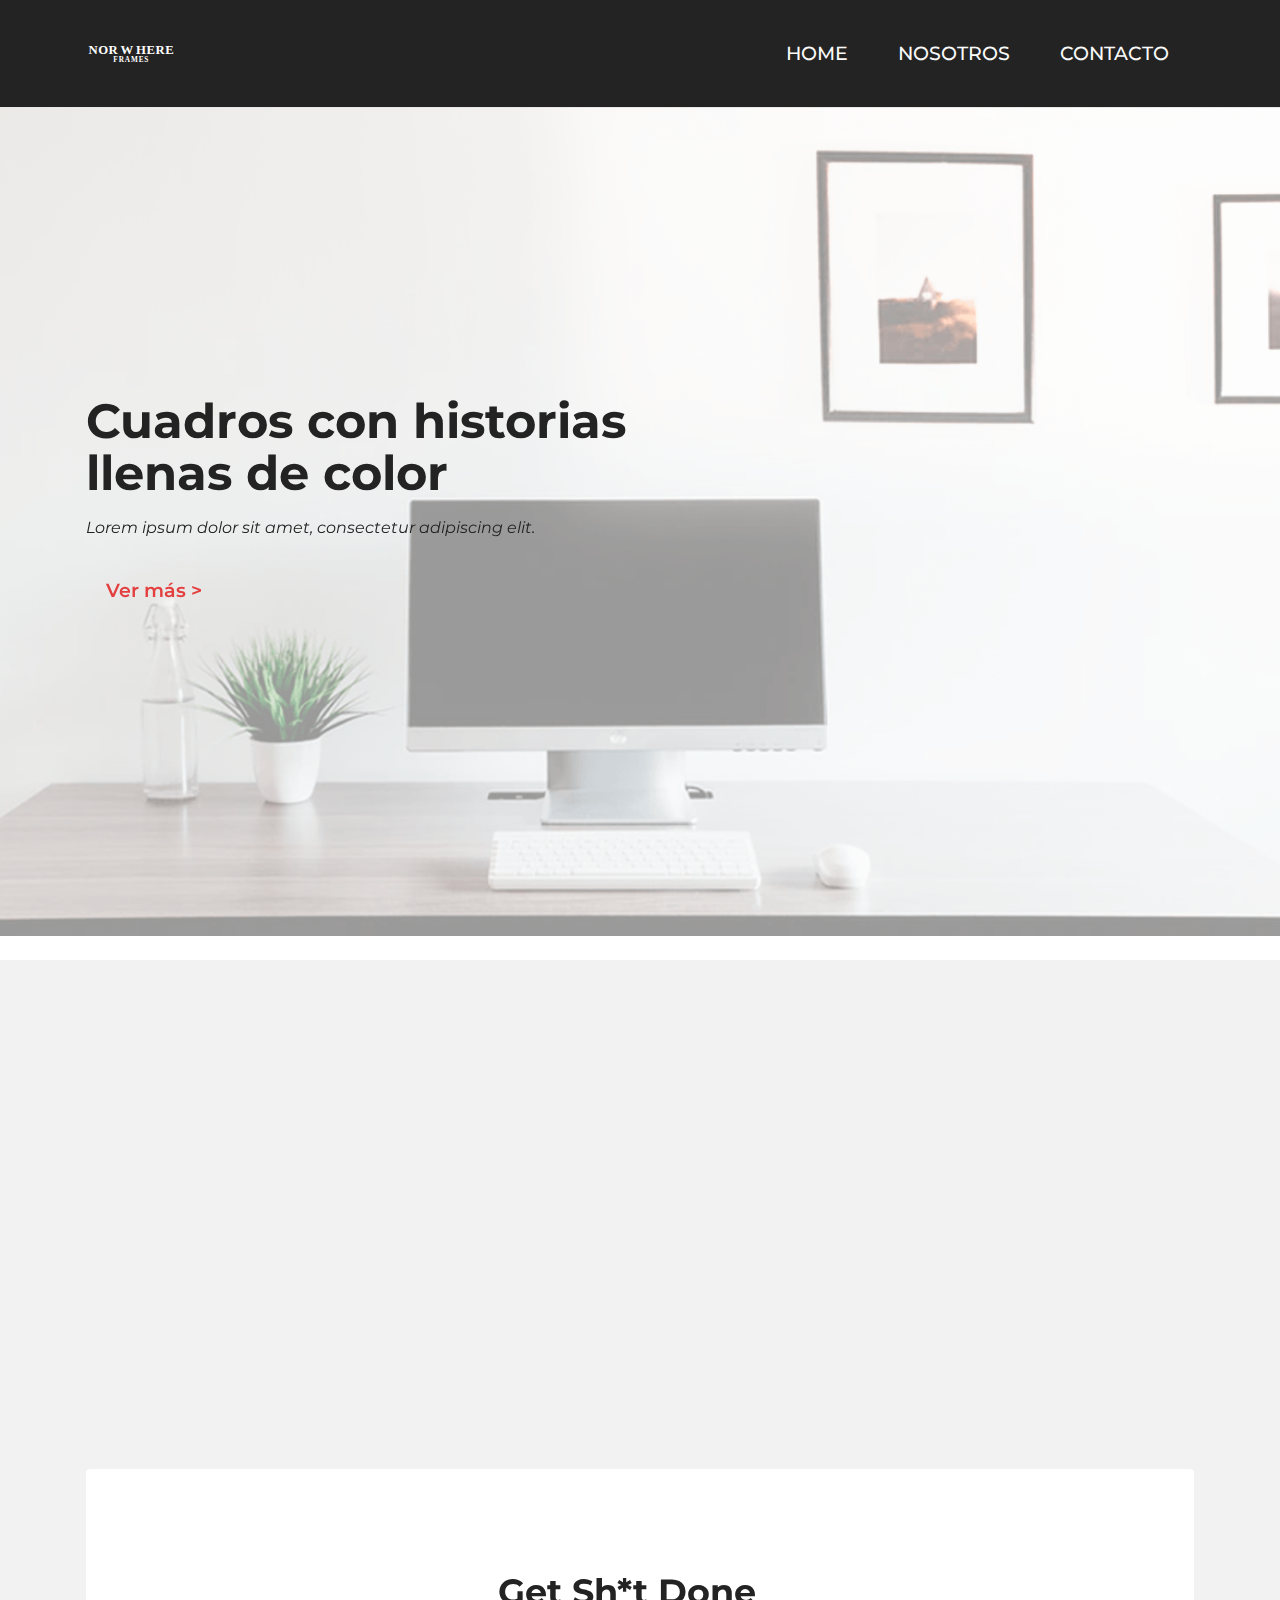
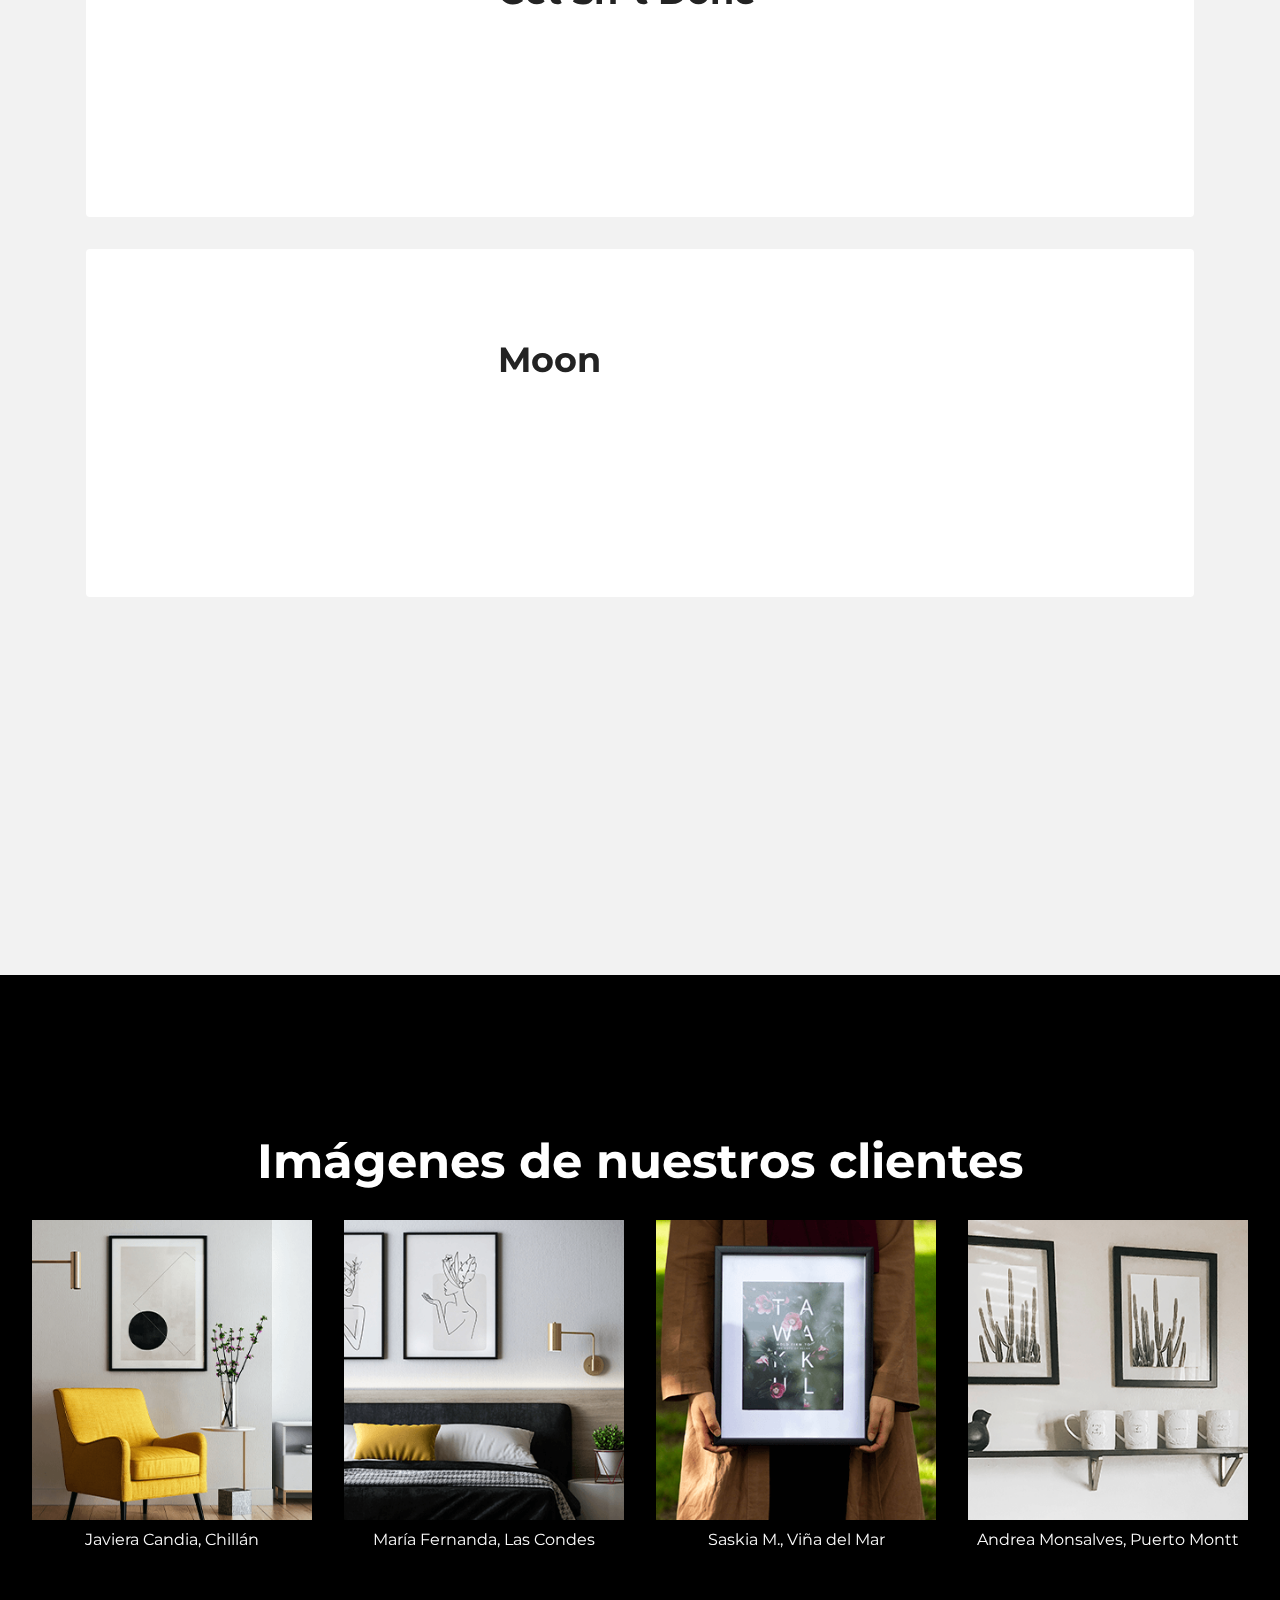
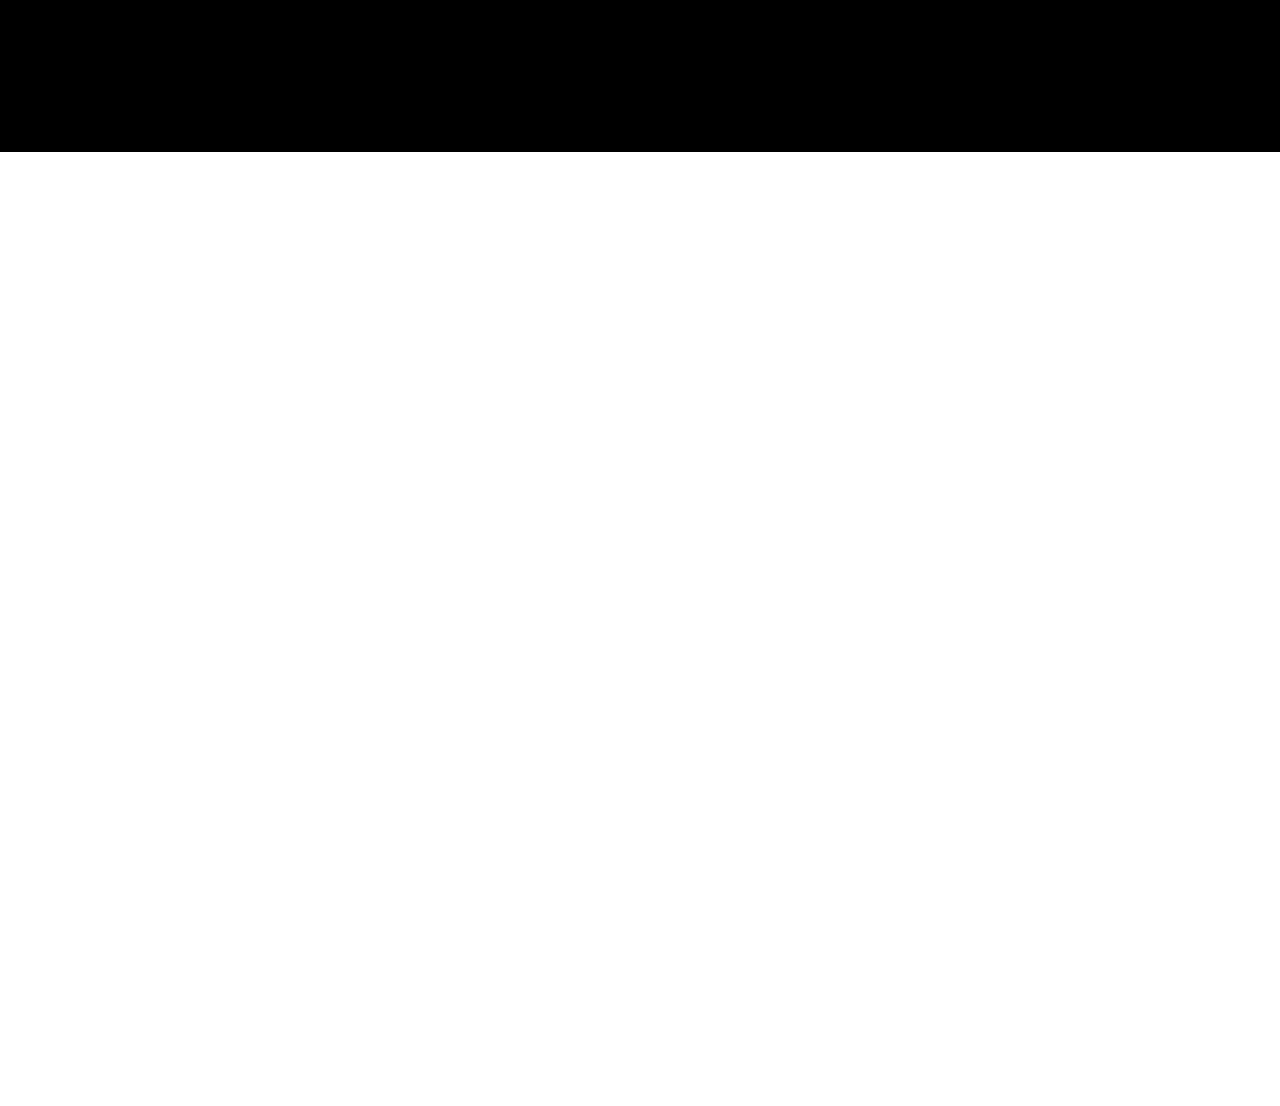
<file: Index.html>
<!DOCTYPE html>
<html lang="es-CL">

<head>
	<!-- Site made with Mobirise Website Builder v5.3.0, https://mobirise.com -->
	<meta charset="UTF-8">
	<meta http-equiv="X-UA-Compatible" content="IE=edge">
	<meta name="generator" content="Mobirise v5.3.0, mobirise.com">
	<meta name="viewport" content="width=device-width, initial-scale=1, minimum-scale=1">
	<link rel="shortcut icon" href="assets/images/norwherelogo.svg" type="image/x-icon">
	<meta name="description" content="Integer mollis dui eget tellus dapibus faucibus. Proin ante nisl, semper vel egestas non, cursus nec dui. Nullam fringilla eros ante. Mauris et orci est. ">
	<title>NORWHERE FRAMES | Inicio</title>
	<link rel="stylesheet" href="assets/web/assets/mobirise-icons2/mobirise2.css">
	<link rel="stylesheet" href="assets/tether/tether.min.css">
	<link rel="stylesheet" href="assets/bootstrap/css/bootstrap.min.css">
	<link rel="stylesheet" href="assets/bootstrap/css/bootstrap-grid.min.css">
	<link rel="stylesheet" href="assets/bootstrap/css/bootstrap-reboot.min.css">
	<link rel="stylesheet" href="assets/animatecss/animate.css">
	<link rel="stylesheet" href="assets/dropdown/css/style.css">
	<link rel="stylesheet" href="assets/socicon/css/styles.css">
	<link rel="stylesheet" href="assets/theme/css/style.css">
	<link rel="preload" as="style" href="assets/mobirise/css/mbr-additional.css">
	<link rel="stylesheet" href="assets/mobirise/css/mbr-additional.css" type="text/css">
	<!-- Facebook -->
	<title>NORWHERE FRAMES | Inicio</title>
	<meta name="description" content="Lorem ipsum dolor sit amet, consectetuer adipiscing elit. Aenean commodo ligula eget dolor. Aenean massa. Cum sociis natoque penatibus et magnis dis p.">
	<meta property="og:title" content="NORWHERE FRAMES | Inicio">
	<meta property="og:description" content="Lorem ipsum dolor sit amet, consectetuer adipiscing elit. Aenean commodo ligula eget dolor. Aenean massa. Cum sociis natoque penatibus et magnis dis p">
	<!-- ˜300 chars -->
	<meta property="og:site_name" content="NORWHERE FRAMES | Inicio">
	<meta property="og:locale" content="es_CL">
	<meta property="og:type" content="website">
	<meta property="og:url" content="http://www.norwhereframescl.com">
	<meta property="og:image" content="http://www.norwhereframescl.com/logo.png">
	<!-- Twitter -->
	<meta name="twitter:site" content="@norwhereframescl" />
	<meta name="twitter:title" content="Norwhere Frames CL" />
	<meta name="twitter:description" content="Lorem ipsum dolor sit amet, consectetuer adipiscing elit. Aenean commodo ligula eget dolor. Aenean massa. Cum sociis natoque penatibus et magnis dis p." /> </head>

<body>
	<section class="menu cid-s48OLK6784" once="menu" id="menu1-h">
		<nav class="navbar navbar-dropdown navbar-fixed-top navbar-expand-lg">
			<div class="container">
				<div class="navbar-brand"> <span class="navbar-logo">
                    <a href="Index.html">
                        <img src="assets/images/norwherelogo.svg" alt="Norwhere Frames, Logo" style="height: 5.7rem;">
                    </a>
                </span> </div>
				<button class="navbar-toggler" type="button" data-toggle="collapse" data-target="#navbarSupportedContent" aria-controls="navbarNavAltMarkup" aria-expanded="false" aria-label="Toggle navigation">
					<div class="hamburger"> <span></span> <span></span> <span></span> <span></span> </div>
				</button>
				<div class="collapse navbar-collapse" id="navbarSupportedContent">
					<ul class="navbar-nav nav-dropdown nav-right" data-app-modern-menu="true">
						<li class="nav-item"><a class="nav-link link text-white text-primary display-4" href="Index.html">HOME</a></li>
						<li class="nav-item"><a class="nav-link link text-white text-primary display-4" href="Nosotros.html">
                            NOSOTROS</a></li>
						<li class="nav-item"><a class="nav-link link text-white text-primary display-4" href="Contacto.html">
                            CONTACTO</a></li>
					</ul>
				</div>
			</div>
		</nav>
	</section>
	<section class="header1 cid-s48MCQYojq mbr-fullscreen mbr-parallax-background" id="header1-f">
		<div class="mbr-overlay" style="opacity: 0.6; background-color: rgb(255, 255, 255);"></div>
		<div class="align-center container">
			<div class="row">
				<div class="col-12 col-lg-7">
					<h1 class="mbr-section-title mbr-fonts-style mb-3 display-2"><strong>Cuadros con historias</strong><br><strong>llenas&nbsp;</strong><strong>de color</strong></h1>
					<p class="mbr-text mbr-fonts-style display-7"><em>Lorem ipsum dolor sit amet, consectetur adipiscing elit.</em></p>
					<div class="mbr-section-btn mt-3"><a class="btn btn-success-outline display-4" href="https://mobirise.com">Ver más &gt;</a></div>
				</div>
			</div>
		</div>
	</section>
	<section class="content1 cid-s48vnjULo4" id="content1-c">
		<div class="container">
			<div class="row justify-content-center">
				<div class="title col-12 col-md-9">
					<h3 class="mbr-section-title mbr-fonts-style align-center mb-4 display-2"><strong>Nuestros <em>Best Sellers</em></strong></h3>
					<h4 class="mbr-section-subtitle align-center mbr-fonts-style mb-4 display-7">Lorem ipsum dolor sit amet, consectetur adipiscing elit.<br> Aenean nec placerat dui. Integer mollis dui eget tellus dapibus faucibus. <br>Proin ante nisl, semper vel egestas non, cursus nec dui.&nbsp;</h4> </div>
			</div>
		</div>
	</section>
	<section class="features8 cid-swO98VqYN8" xmlns="http://www.w3.org/1999/html" id="features9-m">
		<div class="container">
			<div class="card">
				<div class="card-wrapper">
					<div class="row align-items-center">
						<div class="col-12 col-md-4">
							<div class="image-wrapper"> <img src="assets/images/bestseller-2.webp" alt="Cuadro con frase motivadora en inglés, marco color natural"> </div>
						</div>
						<div class="col-12 col-md">
							<div class="card-box">
								<div class="row">
									<div class="col-md">
										<h6 class="card-title mbr-fonts-style display-5">
                                        <strong>Get Sh*t Done</strong></h6>
										<p class="mbr-text mbr-fonts-style display-7">Mauris et orci est. Mauris a condimentum enim. In hac habitasse platea dictumst nam.&nbsp;Lorem ipsum dolor sit amet, consectetur adipiscing elit.&nbsp;</p>
									</div>
									<div class="col-md-auto">
										<p class="price mbr-fonts-style display-2">$18,990</p>
										<div class="mbr-section-btn"><a href="https://mobiri.se" class="btn btn-secondary-outline display-4">
                                            Comprar ahora</a></div>
									</div>
									<div></div>
								</div>
							</div>
						</div>
					</div>
				</div>
			</div>
			<div class="card">
				<div class="card-wrapper">
					<div class="row align-items-center">
						<div class="col-12 col-md-4">
							<div class="image-wrapper"> <img src="assets/images/bestseller-1.webp" alt="Cuadro minimalista de una constelación, marco blanco"> </div>
						</div>
						<div class="col-12 col-md">
							<div class="card-box">
								<div class="row">
									<div class="col-md">
										<h6 class="card-title mbr-fonts-style display-5">
                                        <strong>Moon</strong></h6>
										<p class="mbr-text mbr-fonts-style display-7">Proin ante nisl, semper vel egestas non, cursus nec dui. Nullam fringilla eros ante. Mauris et orci est. Mauris a condimentum enim. In hac habitasse platea dictumst nam. </p>
									</div>
									<div class="col-md-auto">
										<p class="price mbr-fonts-style display-2">$12,990</p>
										<div class="mbr-section-btn"><a href="https://mobiri.se" class="btn btn-secondary-outline display-4">
                                            Comprar ahora</a></div>
									</div>
									<div></div>
								</div>
							</div>
						</div>
					</div>
				</div>
			</div>
		</div>
	</section>
	<section class="header18 cid-swPxqtU38R" id="header18-12">
		<div class="align-center container">
			<div class="row justify-content-center">
				<div class="col-12 col-lg-9">
					<h1 class="mbr-section-title mbr-fonts-style mbr-white mb-3 display-2"><strong>¿Quieres ver más productos?</strong></h1>
					<div class="mbr-section-btn mt-3"><a class="btn btn-success-outline display-4" href="https://mobiri.se">Ver todos los productos &gt;</a></div>
				</div>
			</div>
		</div>
	</section>
	<section class="gallery6 mbr-gallery cid-swPg1XjK2y" id="gallery6-s">
		<div class="container-fluid">
			<div class="mbr-section-head">
				<h3 class="mbr-section-title mbr-fonts-style align-center m-0 display-2"><strong>Imágenes de nuestros clientes</strong></h3> </div>
			<div class="row mbr-gallery mt-4">
				<div class="col-12 col-md-6 col-lg-3 item gallery-image">
					<div class="item-wrapper" data-toggle="modal" data-target="#swXhTgROqm-modal"> <img class="w-100" src="assets/images/slide-1.webp" alt="Cuadro Minimalista con marco negro en una sala con un sillón amarillo" data-slide-to="0" data-target="#lb-swXhTgROqm">
						<div class="icon-wrapper"> <span class="mobi-mbri mobi-mbri-search mbr-iconfont mbr-iconfont-btn"></span> </div>
					</div>
					<h6 class="mbr-item-subtitle mbr-fonts-style align-center mb-2 mt-2 display-7">Javiera Candia, Chillán</h6> </div>
				<div class="col-12 col-md-6 col-lg-3 item gallery-image">
					<div class="item-wrapper" data-toggle="modal" data-target="#swXhTgROqm-modal"> <img class="w-100" src="assets/images/slide-2.webp" alt="Dos cuadros de siluetas femeninas one line en un dormitorio" data-slide-to="1" data-target="#lb-swXhTgROqm">
						<div class="icon-wrapper"> <span class="mobi-mbri mobi-mbri-search mbr-iconfont mbr-iconfont-btn"></span> </div>
					</div>
					<h6 class="mbr-item-subtitle mbr-fonts-style align-center mb-2 mt-2 display-7">María Fernanda, Las Condes</h6> </div>
				<div class="col-12 col-md-6 col-lg-3 item gallery-image">
					<div class="item-wrapper" data-toggle="modal" data-target="#swXhTgROqm-modal"> <img class="w-100" src="assets/images/slide-3.webp" alt="Mujer Sosteniendo un cuadro con marco negro" data-slide-to="2" data-target="#lb-swXhTgROqm">
						<div class="icon-wrapper"> <span class="mobi-mbri mobi-mbri-search mbr-iconfont mbr-iconfont-btn"></span> </div>
					</div>
					<h6 class="mbr-item-subtitle mbr-fonts-style align-center mb-2 mt-2 display-7">Saskia M., Viña del Mar</h6> </div>
				<div class="col-12 col-md-6 col-lg-3 item gallery-image">
					<div class="item-wrapper" data-toggle="modal" data-target="#swXhTgROqm-modal"> <img class="w-100" src="assets/images/slide-4.webp" alt="Dos cuadros con tematica de plantas sobre una repisa con tazas" data-slide-to="3" data-target="#lb-swXhTgROqm">
						<div class="icon-wrapper"> <span class="mobi-mbri mobi-mbri-search mbr-iconfont mbr-iconfont-btn"></span> </div>
					</div>
					<h6 class="mbr-item-subtitle mbr-fonts-style align-center mb-2 mt-2 display-7">Andrea Monsalves, Puerto Montt</h6> </div>
			</div>
			<div class="modal mbr-slider" tabindex="-1" role="dialog" aria-hidden="true" id="swXhTgROqm-modal">
				<div class="modal-dialog" role="document">
					<div class="modal-content">
						<div class="modal-body">
							<div class="carousel slide carousel-fade" id="lb-swXhTgROqm" data-ride="carousel" data-interval="5000">
								<div class="carousel-inner">
									<div class="carousel-item active"> <img class="d-block w-100" src="assets/images/slide-1.webp" alt=""> </div>
									<div class="carousel-item"> <img class="d-block w-100" src="assets/images/slide-2.webp" alt=""> </div>
									<div class="carousel-item"> <img class="d-block w-100" src="assets/images/slide-3.webp" alt=""> </div>
									<div class="carousel-item"> <img class="d-block w-100" src="assets/images/slide-4.webp" alt=""> </div>
								</div>
								<ol class="carousel-indicators">
									<li data-slide-to="0" class="active" data-target="#lb-swXhTgROqm"></li>
									<li data-slide-to="1" data-target="#lb-swXhTgROqm"></li>
									<li data-slide-to="2" data-target="#lb-swXhTgROqm"></li>
									<li data-slide-to="3" data-target="#lb-swXhTgROqm"></li>
								</ol>
								<a role="button" href="" class="close" data-dismiss="modal" aria-label="Close"> </a>
								<a class="carousel-control-prev carousel-control" role="button" data-slide="prev" href="#lb-swXhTgROqm"> <span class="mobi-mbri mobi-mbri-arrow-prev" aria-hidden="true"></span> <span class="sr-only">Previous</span> </a>
								<a class="carousel-control-next carousel-control" role="button" data-slide="next" href="#lb-swXhTgROqm"> <span class="mobi-mbri mobi-mbri-arrow-next" aria-hidden="true"></span> <span class="sr-only">Next</span> </a>
							</div>
						</div>
					</div>
				</div>
			</div>
		</div>
	</section>
	<section class="testimonials2 cid-swPfZeT6HA" id="testimonials2-r">
		<div class="container">
			<h3 class="mbr-section-title mbr-fonts-style align-center mb-4 display-2">
            <strong>Nuestros Clientes</strong></h3>
			<div class="row justify-content-center">
				<div class="card col-12 col-md-6">
					<p class="mbr-text mbr-fonts-style mb-4 display-7">
						<br>
						<br>Proin ante nisl, semper vel egestas non,&nbsp; Integer mollis dui eget tellus dapibus faucibus. Proin ante nisl, semper vel egestas non,
						<br>cursus nec dui. Nullam fringilla eros ante.&nbsp;
						<br>
					</p>
					<div class="d-flex mb-md-0 mb-4">
						<div class="image-wrapper"> <img src="assets/images/cliente-1.webp" alt="Martín Montesinos | Cliente"> </div>
						<div class="text-wrapper">
							<p class="name mbr-fonts-style mb-1 display-4"> <strong>Martín Montesinos</strong></p>
							<p class="position mbr-fonts-style display-7"><em>Maipú, Santiago</em></p>
						</div>
					</div>
				</div>
				<div class="card col-12 col-md-6">
					<p class="mbr-text mbr-fonts-style mb-4 display-7">
						<br>
						<br>Integer mollis dui eget tellus dapibus faucibus. Proin ante nisl, semper vel egestas non,
						<br>cursus nec dui. Nullam fringilla eros ante. Mauris et orci est.&nbsp;
						<br>
					</p>
					<div class="d-flex mb-md-0 mb-4">
						<div class="image-wrapper"> <img src="assets/images/cliente-2.webp" alt="Andrea Pizarro | Cliente"> </div>
						<div class="text-wrapper">
							<p class="name mbr-fonts-style mb-1 display-4"> <strong>Andrea Pizarro</strong></p>
							<p class="position mbr-fonts-style display-7"> <em>Concepción, Bío-Bío</em></p>
						</div>
					</div>
				</div>
			</div>
		</div>
	</section>
	<section class="footer3 cid-s48P1Icc8J mbr-reveal" once="footers" id="footer3-i">
		<div class="container">
			<div class="media-container-row align-center mbr-white">
				<div class="row row-links">
					<ul class="foot-menu">
						<li class="foot-menu-item mbr-fonts-style display-7">Terminos y condiciones
							<a href="https://mobirise.com/help/" class="text-success">
								<br>
							</a>
						</li>
						<li class="foot-menu-item mbr-fonts-style display-7">Compromiso de sostenibilidad</li>
						<li class="foot-menu-item mbr-fonts-style display-7">Trabaja con nosotros</li>
					</ul>
				</div>
				<div class="row social-row">
					<div class="social-list align-right pb-2">
						<div class="soc-item">
							<a href="https://twitter.com/NorwhereFramesCL" target="_blank"> <span class="mbr-iconfont mbr-iconfont-social socicon-twitter socicon"></span> </a>
						</div>
						<div class="soc-item">
							<a href="https://www.facebook.com/NorwhereFramesCL" target="_blank"> <span class="mbr-iconfont mbr-iconfont-social socicon-facebook socicon"></span> </a>
						</div>
					</div>
				</div>
				<div class="row row-copirayt">
					<p class="mbr-text mb-0 mbr-fonts-style mbr-white align-center display-7"> © Copyright 2021 Norwhere Frames. Todos los derechos reservados. </p>
				</div>
			</div>
		</div>
	</section>
	<section style="background-color: #fff; font-family: -apple-system, BlinkMacSystemFont, 'Segoe UI', 'Roboto', 'Helvetica Neue', Arial, sans-serif; color:#aaa; font-size:12px; padding: 0; align-items: center; display: flex;">
		<a href="https://mobirise.site/g" style="flex: 1 1; height: 3rem; padding-left: 1rem;"></a>
		<p style="flex: 0 0 auto; margin:0; padding-right:1rem;">The <a href="https://mobirise.site/e" style="color:#aaa;">web page</a> was designed with Mobirise</p>
	</section>
	<script src="assets/web/assets/jquery/jquery.min.js"></script>
	<script src="assets/popper/popper.min.js"></script>
	<script src="assets/tether/tether.min.js"></script>
	<script src="assets/bootstrap/js/bootstrap.min.js"></script>
	<script src="assets/smoothscroll/smooth-scroll.js"></script>
	<script src="assets/viewportchecker/jquery.viewportchecker.js"></script>
	<script src="assets/parallax/jarallax.min.js"></script>
	<script src="assets/dropdown/js/nav-dropdown.js"></script>
	<script src="assets/dropdown/js/navbar-dropdown.js"></script>
	<script src="assets/touchswipe/jquery.touch-swipe.min.js"></script>
	<script src="assets/theme/js/script.js"></script>
	<div id="scrollToTop" class="scrollToTop mbr-arrow-up"><a style="text-align: center;"><i class="mbr-arrow-up-icon mbr-arrow-up-icon-cm cm-icon cm-icon-smallarrow-up"></i></a></div>
	<input name="animation" type="hidden"> </body>
	
</html>
</file>
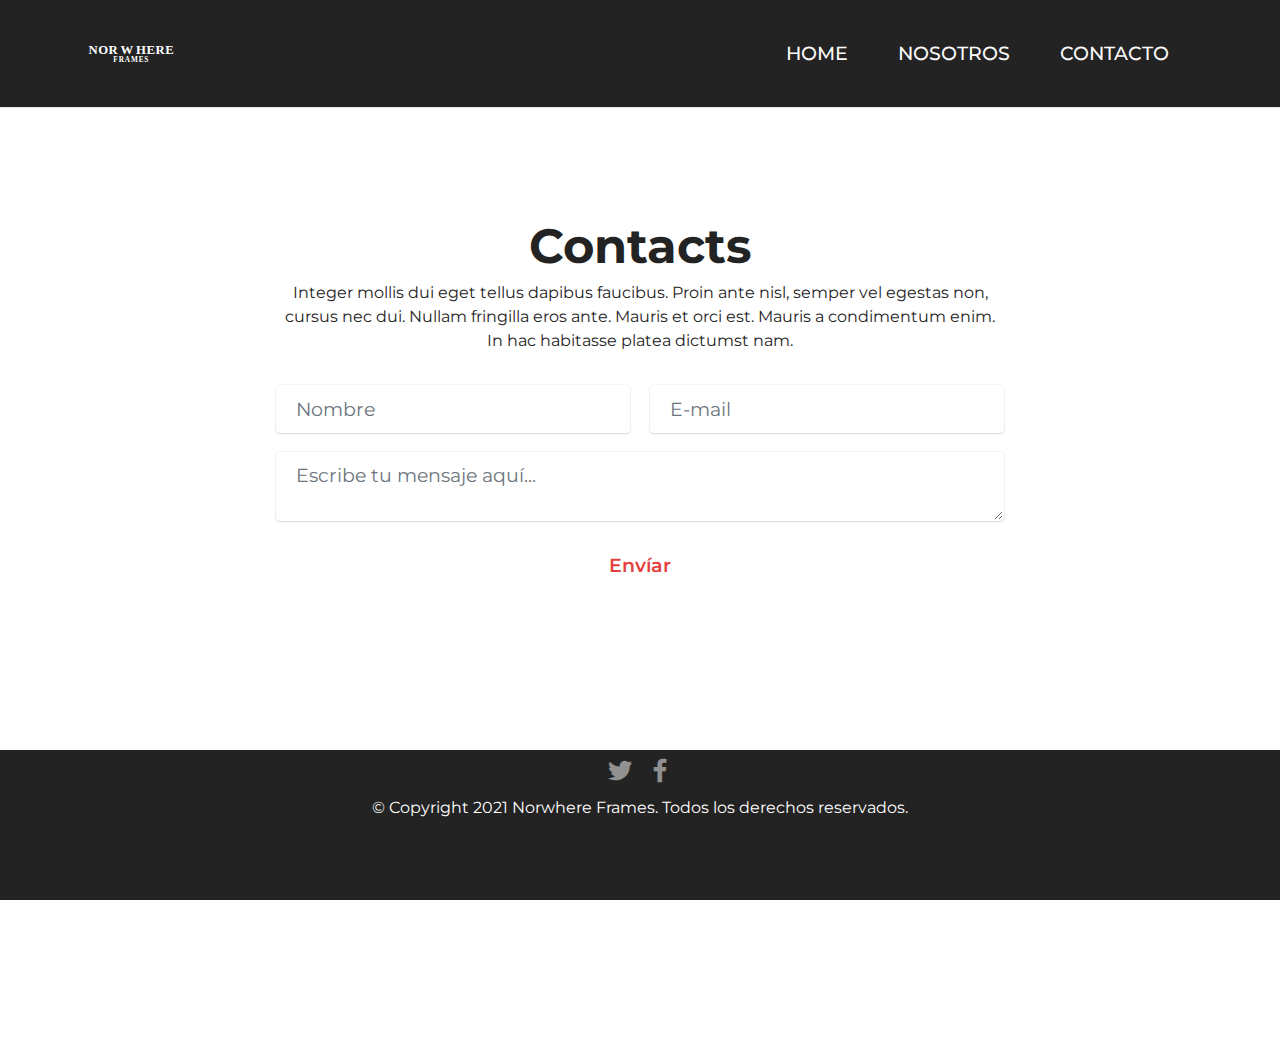
<file: Contacto.html>
<!DOCTYPE html>
<html lang="es-CL">

<head>
	<!-- Site made with Mobirise Website Builder v5.3.0, https://mobirise.com -->
	<meta charset="UTF-8">
	<meta http-equiv="X-UA-Compatible" content="IE=edge">
	<meta name="generator" content="Mobirise v5.3.0, mobirise.com">
	<meta name="viewport" content="width=device-width, initial-scale=1, minimum-scale=1">
	<link rel="shortcut icon" href="assets/images/norwherelogo.svg" type="image/x-icon">
	<meta name="description" content="Integer mollis dui eget tellus dapibus faucibus. Proin ante nisl, semper vel egestas non, 
cursus nec dui. Nullam fringilla eros ante. Mauris et orci est. ">
	<title>NORWHERE FRAMES | Contacto</title>
	<link rel="stylesheet" href="assets/tether/tether.min.css">
	<link rel="stylesheet" href="assets/bootstrap/css/bootstrap.min.css">
	<link rel="stylesheet" href="assets/bootstrap/css/bootstrap-grid.min.css">
	<link rel="stylesheet" href="assets/bootstrap/css/bootstrap-reboot.min.css">
	<link rel="stylesheet" href="assets/animatecss/animate.css">
	<link rel="stylesheet" href="assets/dropdown/css/style.css">
	<link rel="stylesheet" href="assets/formstyler/jquery.formstyler.css">
	<link rel="stylesheet" href="assets/formstyler/jquery.formstyler.theme.css">
	<link rel="stylesheet" href="assets/datepicker/jquery.datetimepicker.min.css">
	<link rel="stylesheet" href="assets/socicon/css/styles.css">
	<link rel="stylesheet" href="assets/theme/css/style.css">
	<link rel="preload" as="style" href="assets/mobirise/css/mbr-additional.css">
	<link rel="stylesheet" href="assets/mobirise/css/mbr-additional.css" type="text/css">
	<!-- Facebook -->
	<title>NORWHERE FRAMES | Contacto</title>
	<meta name="description" content="Lorem ipsum dolor sit amet, consectetuer adipiscing elit. Aenean commodo ligula eget dolor. Aenean massa. Cum sociis natoque penatibus et magnis dis p.">
	<meta property="og:title" content="NORWHERE FRAMES | Contacto">
	<meta property="og:description" content="Lorem ipsum dolor sit amet, consectetuer adipiscing elit. Aenean commodo ligula eget dolor. Aenean massa. Cum sociis natoque penatibus et magnis dis p">
	<!-- ˜300 chars -->
	<meta property="og:site_name" content="NORWHERE FRAMES | Contacto">
	<meta property="og:locale" content="es_CL">
	<meta property="og:type" content="website">
	<meta property="og:url" content="http://www.norwhereframescl.com">
	<meta property="og:image" content="assets/images/norwherelogo.svg">
	<!-- Twitter -->
	<meta name="twitter:site" content="@norwhereframescl" />
	<meta name="twitter:title" content="Contacto de NorwhereFramesCL" />
	<meta name="twitter:description" content="Lorem ipsum dolor sit amet, consectetuer adipiscing elit. Aenean commodo ligula eget dolor. Aenean massa. Cum sociis natoque penatibus et magnis dis p." /> </head>

<body>
	<section class="menu cid-s48OLK6784" once="menu" id="menu1-p">
		<nav class="navbar navbar-dropdown navbar-fixed-top navbar-expand-lg">
			<div class="container">
				<div class="navbar-brand"> <span class="navbar-logo">
                    <a href="Index.html">
                        <img src="assets/images/norwherelogo.svg" alt="Norwhere Frames, Logo" style="height: 5.7rem;">
                    </a>
                </span> </div>
				<button class="navbar-toggler" type="button" data-toggle="collapse" data-target="#navbarSupportedContent" aria-controls="navbarNavAltMarkup" aria-expanded="false" aria-label="Toggle navigation">
					<div class="hamburger"> <span></span> <span></span> <span></span> <span></span> </div>
				</button>
				<div class="collapse navbar-collapse" id="navbarSupportedContent">
					<ul class="navbar-nav nav-dropdown nav-right" data-app-modern-menu="true">
						<li class="nav-item"><a class="nav-link link text-white text-primary display-4" href="Index.html">HOME</a></li>
						<li class="nav-item"><a class="nav-link link text-white text-primary display-4" href="Nosotros.html">
                            NOSOTROS</a></li>
						<li class="nav-item"><a class="nav-link link text-white text-primary display-4" href="Contacto.html">
                            CONTACTO</a></li>
					</ul>
				</div>
			</div>
		</nav>
	</section>
	<section class="form5 cid-swPljULy39" id="form5-z">
		<div class="container">
			<div class="mbr-section-head">
				<h3 class="mbr-section-title mbr-fonts-style align-center mb-0 display-2">
                <strong>Contacts</strong>
            </h3>
				<h4 class="mbr-section-subtitle mbr-fonts-style align-center mb-0 mt-2 display-7">Integer mollis dui eget tellus dapibus faucibus. Proin ante nisl, semper vel egestas non, <br>cursus nec dui. Nullam fringilla eros ante. Mauris et orci est. Mauris a condimentum enim. <br>In hac habitasse platea dictumst nam.</h4> </div>
			<div class="row justify-content-center mt-4">
				<div class="col-lg-8 mx-auto mbr-form" data-form-type="formoid">
					<form action="https://mobirise.eu/" method="POST" class="mbr-form form-with-styler" data-form-title="Form Name">
						<input type="hidden" name="email" data-form-email="true" value="I83JVk/vSuot2tbcBk5cUfwAW1KQu48AniQ/hNWMDn8JYW/TQdx94nyQ0T/CqCNCrz6TnYNxpZIIQr68uvBiBRKd2GTOxSCwbWkuxYBUH6rPwTPLH64ROVYj6w8ZzfDE">
						<div class="row">
							<div hidden="hidden" data-form-alert="" class="alert alert-success col-12">¡Gracias por ponerte en contacto con nosotros!</div>
							<div hidden="hidden" data-form-alert-danger="" class="alert alert-danger col-12">Oops...! some problem!</div>
						</div>
						<div class="dragArea row">
							<div class="col-md col-sm-12 form-group" data-for="name">
								<input type="text" name="name" placeholder="Nombre" data-form-field="name" class="form-control" value="" id="name-form5-z"> </div>
							<div class="col-md col-sm-12 form-group" data-for="email">
								<input type="email" name="email" placeholder="E-mail" data-form-field="email" class="form-control" value="" id="email-form5-z"> </div>
							<div class="col-12 form-group" data-for="textarea">
								<textarea name="textarea" placeholder="Escribe tu mensaje aquí..." data-form-field="textarea" class="form-control" id="textarea-form5-z"></textarea>
							</div>
							<div class="col-lg-12 col-md-12 col-sm-12 align-center mbr-section-btn">
								<button type="submit" class="btn btn-success-outline display-4">Envíar</button>
							</div>
						</div>
					</form>
				</div>
			</div>
		</div>
	</section>
	<section class="footer3 cid-s48P1Icc8J mbr-reveal" once="footers" id="footer3-q">
		<div class="container">
			<div class="media-container-row align-center mbr-white">
				<div class="row row-links">
					<ul class="foot-menu">
						<li class="foot-menu-item mbr-fonts-style display-7">Terminos y condiciones
							<a href="https://mobirise.com/help/" class="text-success">
								<br>
							</a>
						</li>
						<li class="foot-menu-item mbr-fonts-style display-7">Compromiso de sostenibilidad</li>
						<li class="foot-menu-item mbr-fonts-style display-7">Trabaja con nosotros</li>
					</ul>
				</div>
				<div class="row social-row">
					<div class="social-list align-right pb-2">
						<div class="soc-item">
							<a href="https://twitter.com/NorwhereFramesCL" target="_blank"> <span class="mbr-iconfont mbr-iconfont-social socicon-twitter socicon"></span> </a>
						</div>
						<div class="soc-item">
							<a href="https://www.facebook.com/NorwhereFramesCL" target="_blank"> <span class="mbr-iconfont mbr-iconfont-social socicon-facebook socicon"></span> </a>
						</div>
					</div>
				</div>
				<div class="row row-copirayt">
					<p class="mbr-text mb-0 mbr-fonts-style mbr-white align-center display-7"> © Copyright 2021 Norwhere Frames. Todos los derechos reservados. </p>
				</div>
			</div>
		</div>
	</section>
	<section style="background-color: #fff; font-family: -apple-system, BlinkMacSystemFont, 'Segoe UI', 'Roboto', 'Helvetica Neue', Arial, sans-serif; color:#aaa; font-size:12px; padding: 0; align-items: center; display: flex;">
		<a href="https://mobirise.site/e" style="flex: 1 1; height: 3rem; padding-left: 1rem;"></a>
		<p style="flex: 0 0 auto; margin:0; padding-right:1rem;">Made with Mobirise - <a href="https://mobirise.site/k" style="color:#aaa;">Click now</a></p>
	</section>
	<script src="assets/web/assets/jquery/jquery.min.js"></script>
	<script src="assets/popper/popper.min.js"></script>
	<script src="assets/tether/tether.min.js"></script>
	<script src="assets/bootstrap/js/bootstrap.min.js"></script>
	<script src="assets/smoothscroll/smooth-scroll.js"></script>
	<script src="assets/viewportchecker/jquery.viewportchecker.js"></script>
	<script src="assets/dropdown/js/nav-dropdown.js"></script>
	<script src="assets/dropdown/js/navbar-dropdown.js"></script>
	<script src="assets/touchswipe/jquery.touch-swipe.min.js"></script>
	<script src="assets/formstyler/jquery.formstyler.js"></script>
	<script src="assets/formstyler/jquery.formstyler.min.js"></script>
	<script src="assets/datepicker/jquery.datetimepicker.full.js"></script>
	<script src="assets/theme/js/script.js"></script>
	<script src="assets/formoid/formoid.min.js"></script>
	<div id="scrollToTop" class="scrollToTop mbr-arrow-up"><a style="text-align: center;"><i class="mbr-arrow-up-icon mbr-arrow-up-icon-cm cm-icon cm-icon-smallarrow-up"></i></a></div>
	<input name="animation" type="hidden"> </body>

</html>
</file>
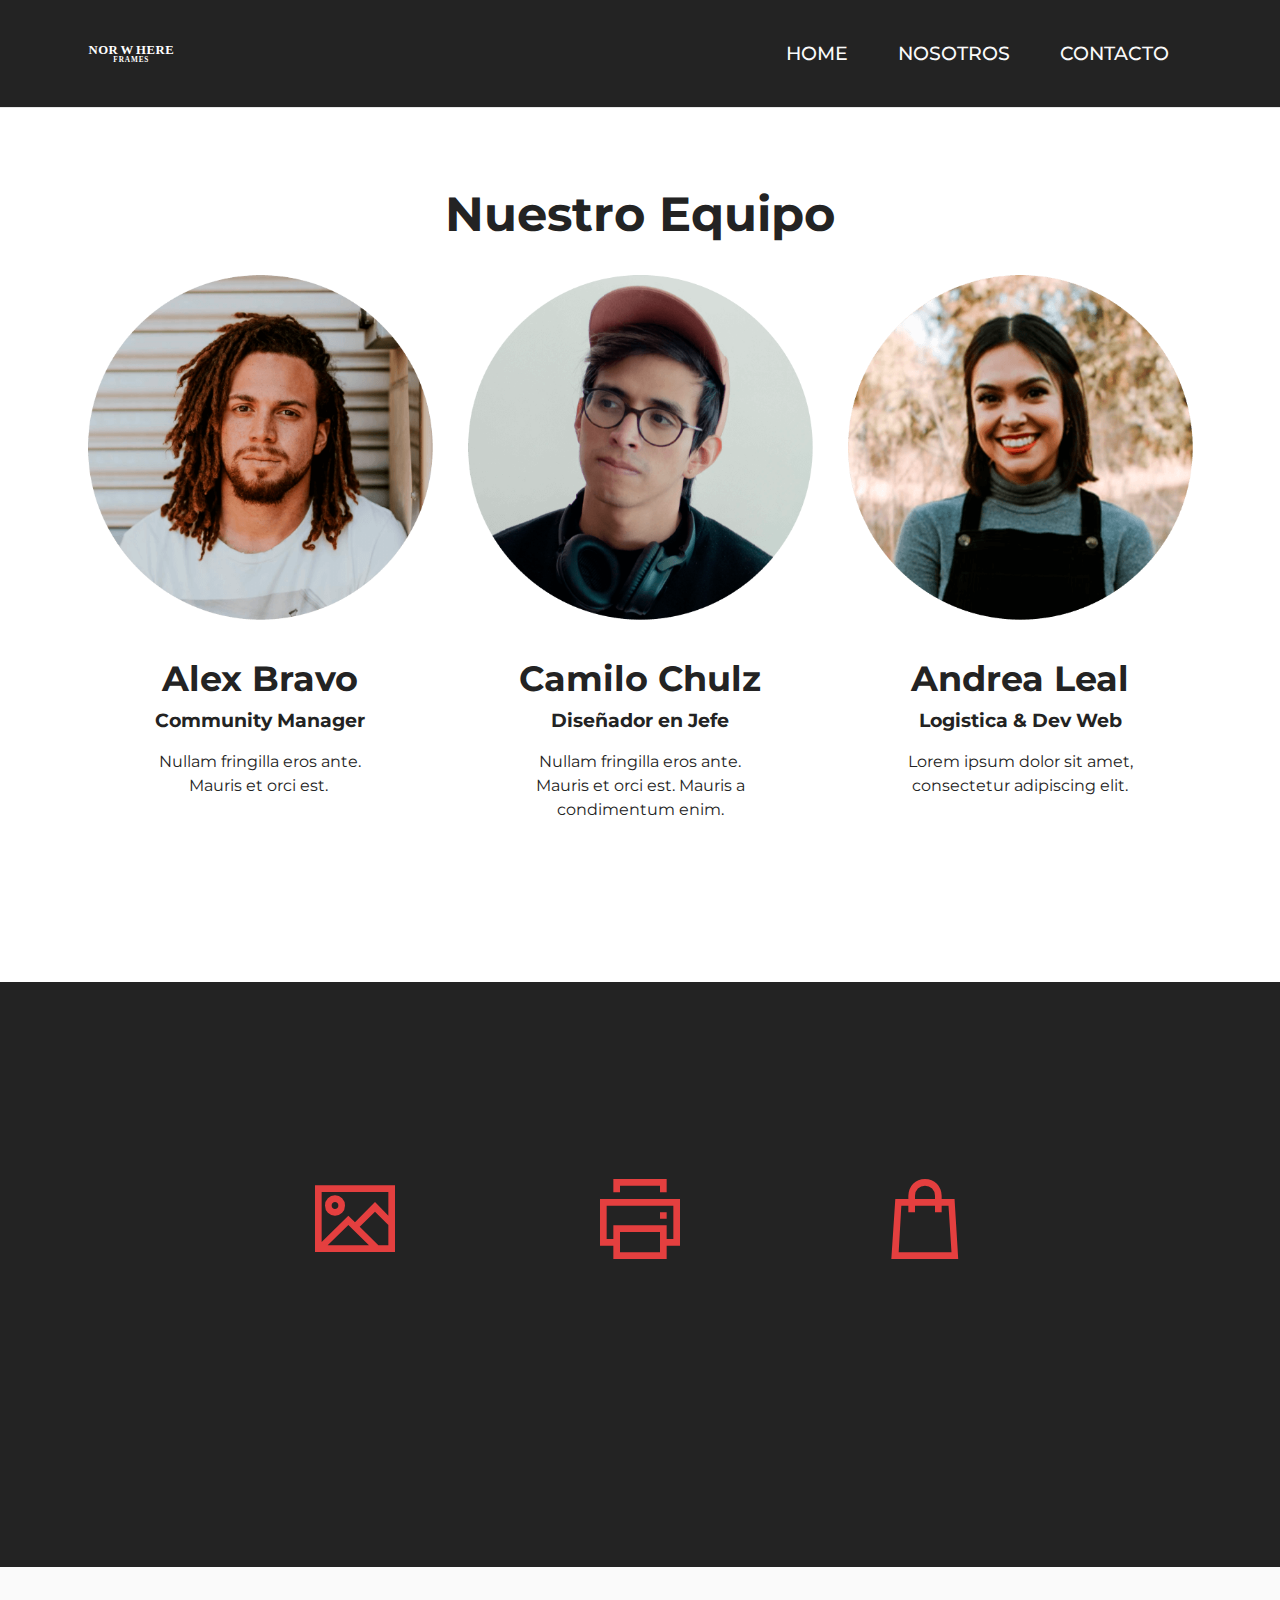
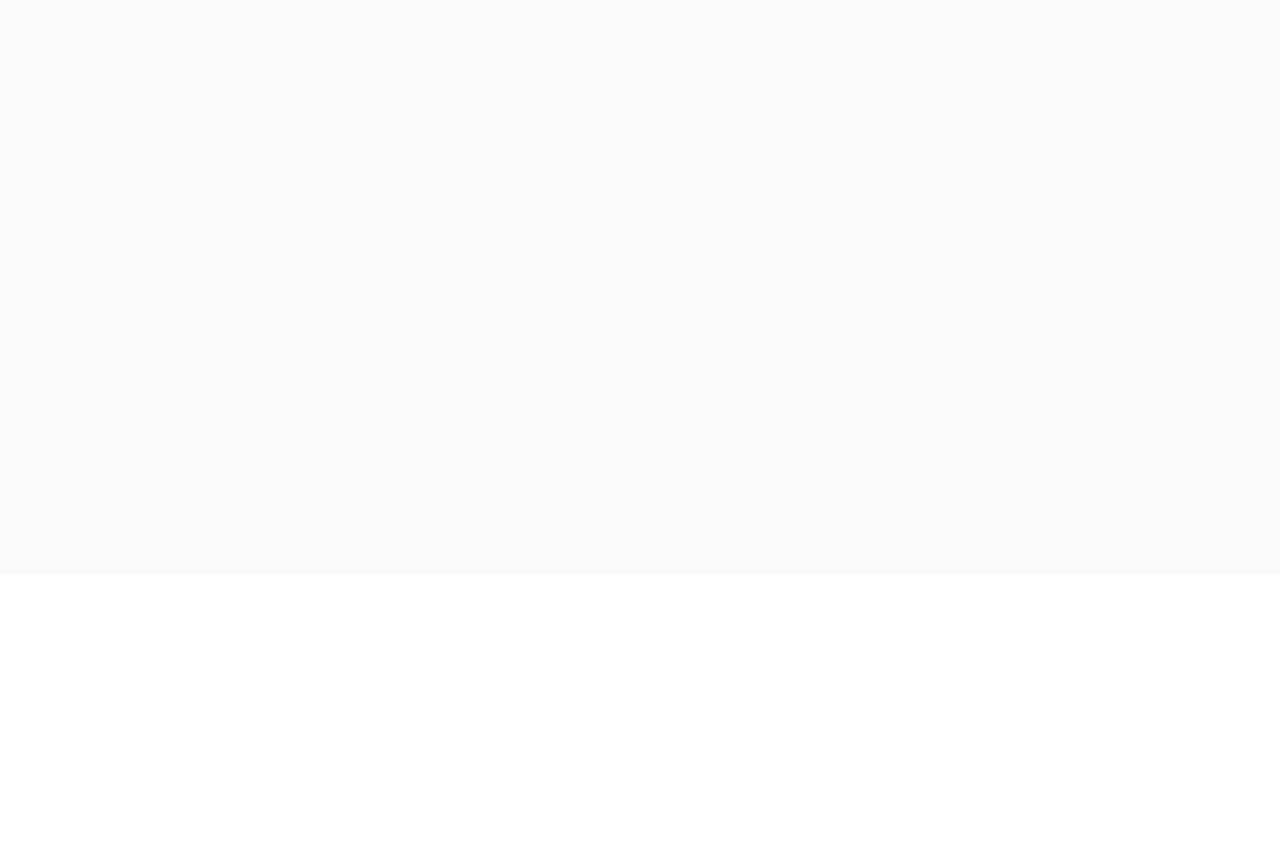
<file: Nosotros.html>
<!DOCTYPE html>
<html lang="es-CL">

<head>
	<!-- Site made with Mobirise Website Builder v5.3.0, https://mobirise.com -->
	<meta charset="UTF-8">
	<meta http-equiv="X-UA-Compatible" content="IE=edge">
	<meta name="generator" content="Mobirise v5.3.0, mobirise.com">
	<meta name="viewport" content="width=device-width, initial-scale=1, minimum-scale=1">
	<link rel="shortcut icon" href="assets/images/norwherelogo.svg" type="image/x-icon">
	<meta name="description" content="Integer mollis dui eget tellus dapibus faucibus. Proin ante nisl, semper vel egestas non, 
cursus nec dui. Nullam fringilla eros ante. Mauris et orci est. ">
	<title>NORWHERE FRAMES | Nosotros</title>
	<link rel="stylesheet" href="assets/web/assets/mobirise-icons2/mobirise2.css">
	<link rel="stylesheet" href="assets/tether/tether.min.css">
	<link rel="stylesheet" href="assets/bootstrap/css/bootstrap.min.css">
	<link rel="stylesheet" href="assets/bootstrap/css/bootstrap-grid.min.css">
	<link rel="stylesheet" href="assets/bootstrap/css/bootstrap-reboot.min.css">
	<link rel="stylesheet" href="assets/animatecss/animate.css">
	<link rel="stylesheet" href="assets/dropdown/css/style.css">
	<link rel="stylesheet" href="assets/socicon/css/styles.css">
	<link rel="stylesheet" href="assets/theme/css/style.css">
	<link rel="preload" as="style" href="assets/mobirise/css/mbr-additional.css">
	<link rel="stylesheet" href="assets/mobirise/css/mbr-additional.css" type="text/css">
	<!-- Facebook -->
	<title>NORWHERE FRAMES | Nosotros</title>
	<meta name="description" content="Lorem ipsum dolor sit amet, consectetuer adipiscing elit. Aenean commodo ligula eget dolor. Aenean massa. Cum sociis natoque penatibus et magnis dis p.">
	<meta property="og:title" content="NORWHERE FRAMES | Nosotros">
	<meta property="og:description" content="Lorem ipsum dolor sit amet, consectetuer adipiscing elit. Aenean commodo ligula eget dolor. Aenean massa. Cum sociis natoque penatibus et magnis dis p">
	<!-- ˜300 chars -->
	<meta property="og:site_name" content="NORWHERE FRAMES | Nosotros">
	<meta property="og:locale" content="es_CL">
	<meta property="og:type" content="website">
	<meta property="og:url" content="http://www.norwhereframescl.com">
	<meta property="og:image" content="assets/images/norwherelogo.svg">
	<!-- Twitter -->
	<meta name="twitter:site" content="@norwhereframescl" />
	<meta name="twitter:title" content="Nosotros Norwhere Frames CL" />
	<meta name="twitter:description" content="Lorem ipsum dolor sit amet, consectetuer adipiscing elit. Aenean commodo ligula eget dolor. Aenean massa. Cum sociis natoque penatibus et magnis dis p." /> </head>

<body>
	<section class="menu cid-s48OLK6784" once="menu" id="menu1-n">
		<nav class="navbar navbar-dropdown navbar-fixed-top navbar-expand-lg">
			<div class="container">
				<div class="navbar-brand"> <span class="navbar-logo">
                    <a href="Index.html">
                        <img src="assets/images/norwherelogo.svg" alt="Norwhere Frames, Logo" style="height: 5.7rem;">
                    </a>
                </span> </div>
				<button class="navbar-toggler" type="button" data-toggle="collapse" data-target="#navbarSupportedContent" aria-controls="navbarNavAltMarkup" aria-expanded="false" aria-label="Toggle navigation">
					<div class="hamburger"> <span></span> <span></span> <span></span> <span></span> </div>
				</button>
				<div class="collapse navbar-collapse" id="navbarSupportedContent">
					<ul class="navbar-nav nav-dropdown nav-right" data-app-modern-menu="true">
						<li class="nav-item"><a class="nav-link link text-white text-primary display-4" href="Index.html">HOME</a></li>
						<li class="nav-item"><a class="nav-link link text-white text-primary display-4" href="Nosotros.html">
                            NOSOTROS</a></li>
						<li class="nav-item"><a class="nav-link link text-white text-primary display-4" href="Contacto.html">
                            CONTACTO</a></li>
					</ul>
				</div>
			</div>
		</nav>
	</section>
	<section class="team1 cid-swPjhgbCoP" id="team1-u">
		<div class="container">
			<div class="row justify-content-center">
				<div class="col-12">
					<h3 class="mbr-section-title mbr-fonts-style align-center mb-4 display-2">
                    <strong>Nuestro Equipo</strong></h3> </div>
				<div class="col-sm-6 col-lg-4">
					<div class="card-wrap">
						<div class="image-wrap"> <img src="assets/images/team-1.webp" alt="Alex Bravo, Community Manager"> </div>
						<div class="content-wrap">
							<h5 class="mbr-section-title card-title mbr-fonts-style align-center m-0 display-5"><strong>Alex Bravo</strong></h5>
							<h6 class="mbr-role mbr-fonts-style align-center mb-3 display-4"><strong>Community Manager</strong></h6>
							<p class="card-text mbr-fonts-style align-center display-7"> Nullam fringilla eros ante.
								<br>Mauris et orci est.&nbsp;</p>
						</div>
					</div>
				</div>
				<div class="col-sm-6 col-lg-4">
					<div class="card-wrap">
						<div class="image-wrap"> <img src="assets/images/team-2.webp" alt="Camilo Chulz, Diseñador en jefe"> </div>
						<div class="content-wrap">
							<h5 class="mbr-section-title card-title mbr-fonts-style align-center m-0 display-5">
                            <strong>Camilo Chulz</strong></h5>
							<h6 class="mbr-role mbr-fonts-style align-center mb-3 display-4">
                            <strong>Diseñador en Jefe</strong></h6>
							<p class="card-text mbr-fonts-style align-center display-7"> Nullam fringilla eros ante.
								<br>Mauris et orci est. Mauris a condimentum enim. </p>
						</div>
					</div>
				</div>
				<div class="col-sm-6 col-lg-4">
					<div class="card-wrap">
						<div class="image-wrap"> <img src="assets/images/team-3.webp" alt="Andre Leal, Encargada de Logística y Desarrolladora Web"> </div>
						<div class="content-wrap">
							<h5 class="mbr-section-title card-title mbr-fonts-style align-center m-0 display-5">
                            <strong>Andrea Leal</strong></h5>
							<h6 class="mbr-role mbr-fonts-style align-center mb-3 display-4">
                            <strong>Logistica &amp; Dev Web</strong></h6>
							<p class="card-text mbr-fonts-style align-center display-7"> Lorem ipsum dolor sit amet, consectetur adipiscing elit.</p>
						</div>
					</div>
				</div>
			</div>
		</div>
	</section>
	<section class="features1 cid-swPkmj0fCt" id="features1-v">
		<div class="container">
			<div class="row">
				<div class="col-12 col-lg-9">
					<h3 class="mbr-section-title mbr-fonts-style align-center mb-0 display-2"><strong>En que nos destacamos</strong></h3> </div>
			</div>
			<div class="row">
				<div class="card col-12 col-md-6 col-lg-3">
					<div class="card-wrapper">
						<div class="card-box align-center">
							<div class="iconfont-wrapper"> <span class="mbr-iconfont mobi-mbri-photos mobi-mbri"></span> </div>
							<h5 class="card-title mbr-fonts-style display-7"><strong>Nuestras fotos</strong></h5>
							<p class="card-text mbr-fonts-style display-7">You don't have to code to create your own site. Select one of available themes in the Mobirise sitebuilder.</p>
						</div>
					</div>
				</div>
				<div class="card col-12 col-md-6 col-lg-3">
					<div class="card-wrapper">
						<div class="card-box align-center">
							<div class="iconfont-wrapper"> <span class="mbr-iconfont mobi-mbri-print mobi-mbri"></span> </div>
							<h5 class="card-title mbr-fonts-style display-7"><strong>Alta calidad en la impresión</strong></h5>
							<p class="card-text mbr-fonts-style display-7">All sites you create with the Mobirise web builder are mobile-friendly natively. No special actions required.</p>
						</div>
					</div>
				</div>
				<div class="card col-12 col-md-6 col-lg-3">
					<div class="card-wrapper">
						<div class="card-box align-center">
							<div class="iconfont-wrapper"> <span class="mbr-iconfont mobi-mbri-shopping-bag mobi-mbri"></span> </div>
							<h5 class="card-title mbr-fonts-style display-7"><strong>Tu compra protegida</strong></h5>
							<p class="card-text mbr-fonts-style display-7">Select the theme that suits you. Each theme in the Mobirise site builder contains a set of unique blocks.</p>
						</div>
					</div>
				</div>
			</div>
		</div>
	</section>
	<section class="header18 cid-swPkNyK3ix" id="header18-y">
		<div class="align-center container">
			<div class="row justify-content-center">
				<div class="col-12 col-lg-10">
					<h1 class="mbr-section-title mbr-fonts-style mbr-white mb-3 display-1"><strong>¿Quieres formar parte de nuestro equipo?</strong></h1>
					<p class="mbr-text mbr-fonts-style mbr-white display-7"> Lorem ipsum dolor sit amet, consectetur adipiscing elit.!</p>
					<div class="mbr-section-btn mt-3"><a class="btn btn-success-outline display-4" href="Contacto.html">Envíar CV</a></div>
				</div>
			</div>
		</div>
	</section>
	<section class="footer3 cid-s48P1Icc8J mbr-reveal" once="footers" id="footer3-o">
		<div class="container">
			<div class="media-container-row align-center mbr-white">
				<div class="row row-links">
					<ul class="foot-menu">
						<li class="foot-menu-item mbr-fonts-style display-7">Terminos y condiciones
							<a href="https://mobirise.com/help/" class="text-success">
								<br>
							</a>
						</li>
						<li class="foot-menu-item mbr-fonts-style display-7">Compromiso de sostenibilidad</li>
						<li class="foot-menu-item mbr-fonts-style display-7">Trabaja con nosotros</li>
					</ul>
				</div>
				<div class="row social-row">
					<div class="social-list align-right pb-2">
						<div class="soc-item">
							<a href="https://twitter.com/NorwhereFramesCL" target="_blank"> <span class="mbr-iconfont mbr-iconfont-social socicon-twitter socicon"></span> </a>
						</div>
						<div class="soc-item">
							<a href="https://www.facebook.com/NorwhereFramesCL" target="_blank"> <span class="mbr-iconfont mbr-iconfont-social socicon-facebook socicon"></span> </a>
						</div>
					</div>
				</div>
				<div class="row row-copirayt">
					<p class="mbr-text mb-0 mbr-fonts-style mbr-white align-center display-7"> © Copyright 2021 Norwhere Frames. Todos los derechos reservados. </p>
				</div>
			</div>
		</div>
	</section>
	<section style="background-color: #fff; font-family: -apple-system, BlinkMacSystemFont, 'Segoe UI', 'Roboto', 'Helvetica Neue', Arial, sans-serif; color:#aaa; font-size:12px; padding: 0; align-items: center; display: flex;">
		<a href="https://mobirise.site/n" style="flex: 1 1; height: 3rem; padding-left: 1rem;"></a>
		<p style="flex: 0 0 auto; margin:0; padding-right:1rem;"><a href="https://mobirise.site/c" style="color:#aaa;">This</a> page was made with Mobirise</p>
	</section>
	<script src="assets/web/assets/jquery/jquery.min.js"></script>
	<script src="assets/popper/popper.min.js"></script>
	<script src="assets/tether/tether.min.js"></script>
	<script src="assets/bootstrap/js/bootstrap.min.js"></script>
	<script src="assets/smoothscroll/smooth-scroll.js"></script>
	<script src="assets/viewportchecker/jquery.viewportchecker.js"></script>
	<script src="assets/dropdown/js/nav-dropdown.js"></script>
	<script src="assets/dropdown/js/navbar-dropdown.js"></script>
	<script src="assets/touchswipe/jquery.touch-swipe.min.js"></script>
	<script src="assets/theme/js/script.js"></script>
	<div id="scrollToTop" class="scrollToTop mbr-arrow-up"><a style="text-align: center;"><i class="mbr-arrow-up-icon mbr-arrow-up-icon-cm cm-icon cm-icon-smallarrow-up"></i></a></div>
	<input name="animation" type="hidden"> </body>

</html>
</file>
<file: assets/web/assets/mobirise-icons2/mobirise2.css>
@font-face {
  font-family: 'Moririse2';
  font-display: swap;
  src:  url('mobirise2.eot?f2bix4');
  src:  url('mobirise2.eot?f2bix4#iefix') format('embedded-opentype'),
    url('mobirise2.ttf?f2bix4') format('truetype'),
    url('mobirise2.woff?f2bix4') format('woff'),
    url('mobirise2.svg?f2bix4#mobirise2') format('svg');
  font-weight: normal;
  font-style: normal;
}

[class^="mobi-"], [class*=" mobi-"] {
  /* use !important to prevent issues with browser extensions that change fonts */
  font-family: 'Moririse2' !important;
  speak: none;
  font-style: normal;
  font-weight: normal;
  font-variant: normal;
  text-transform: none;
  line-height: 1;

  /* Better Font Rendering =========== */
  -webkit-font-smoothing: antialiased;
  -moz-osx-font-smoothing: grayscale;
}

.mobi-mbri-add-submenu:before {
  content: "\e900";
}
.mobi-mbri-alert:before {
  content: "\e901";
}
.mobi-mbri-align-center:before {
  content: "\e902";
}
.mobi-mbri-align-justify:before {
  content: "\e903";
}
.mobi-mbri-align-left:before {
  content: "\e904";
}
.mobi-mbri-align-right:before {
  content: "\e905";
}
.mobi-mbri-android:before {
  content: "\e906";
}
.mobi-mbri-apple:before {
  content: "\e907";
}
.mobi-mbri-arrow-down:before {
  content: "\e908";
}
.mobi-mbri-arrow-next:before {
  content: "\e909";
}
.mobi-mbri-arrow-prev:before {
  content: "\e90a";
}
.mobi-mbri-arrow-up:before {
  content: "\e90b";
}
.mobi-mbri-bold:before {
  content: "\e90c";
}
.mobi-mbri-bookmark:before {
  content: "\e90d";
}
.mobi-mbri-bootstrap:before {
  content: "\e90e";
}
.mobi-mbri-briefcase:before {
  content: "\e90f";
}
.mobi-mbri-browse:before {
  content: "\e910";
}
.mobi-mbri-bulleted-list:before {
  content: "\e911";
}
.mobi-mbri-calendar:before {
  content: "\e912";
}
.mobi-mbri-camera:before {
  content: "\e913";
}
.mobi-mbri-cart-add:before {
  content: "\e914";
}
.mobi-mbri-cart-full:before {
  content: "\e915";
}
.mobi-mbri-cash:before {
  content: "\e916";
}
.mobi-mbri-change-style:before {
  content: "\e917";
}
.mobi-mbri-chat:before {
  content: "\e918";
}
.mobi-mbri-clock:before {
  content: "\e919";
}
.mobi-mbri-close:before {
  content: "\e91a";
}
.mobi-mbri-cloud:before {
  content: "\e91b";
}
.mobi-mbri-code:before {
  content: "\e91c";
}
.mobi-mbri-contact-form:before {
  content: "\e91d";
}
.mobi-mbri-credit-card:before {
  content: "\e91e";
}
.mobi-mbri-cursor-click:before {
  content: "\e91f";
}
.mobi-mbri-cust-feedback:before {
  content: "\e920";
}
.mobi-mbri-database:before {
  content: "\e921";
}
.mobi-mbri-delivery:before {
  content: "\e922";
}
.mobi-mbri-desktop:before {
  content: "\e923";
}
.mobi-mbri-devices:before {
  content: "\e924";
}
.mobi-mbri-down:before {
  content: "\e925";
}
.mobi-mbri-download-2:before {
  content: "\e926";
}
.mobi-mbri-download:before {
  content: "\e927";
}
.mobi-mbri-drag-n-drop-2:before {
  content: "\e928";
}
.mobi-mbri-drag-n-drop:before {
  content: "\e929";
}
.mobi-mbri-edit-2:before {
  content: "\e92a";
}
.mobi-mbri-edit:before {
  content: "\e92b";
}
.mobi-mbri-error:before {
  content: "\e92c";
}
.mobi-mbri-extension:before {
  content: "\e92d";
}
.mobi-mbri-features:before {
  content: "\e92e";
}
.mobi-mbri-file:before {
  content: "\e92f";
}
.mobi-mbri-flag:before {
  content: "\e930";
}
.mobi-mbri-folder:before {
  content: "\e931";
}
.mobi-mbri-gift:before {
  content: "\e932";
}
.mobi-mbri-github:before {
  content: "\e933";
}
.mobi-mbri-globe-2:before {
  content: "\e934";
}
.mobi-mbri-globe:before {
  content: "\e935";
}
.mobi-mbri-growing-chart:before {
  content: "\e936";
}
.mobi-mbri-hearth:before {
  content: "\e937";
}
.mobi-mbri-help:before {
  content: "\e938";
}
.mobi-mbri-home:before {
  content: "\e939";
}
.mobi-mbri-hot-cup:before {
  content: "\e93a";
}
.mobi-mbri-idea:before {
  content: "\e93b";
}
.mobi-mbri-image-gallery:before {
  content: "\e93c";
}
.mobi-mbri-image-slider:before {
  content: "\e93d";
}
.mobi-mbri-info:before {
  content: "\e93e";
}
.mobi-mbri-italic:before {
  content: "\e93f";
}
.mobi-mbri-key:before {
  content: "\e940";
}
.mobi-mbri-laptop:before {
  content: "\e941";
}
.mobi-mbri-layers:before {
  content: "\e942";
}
.mobi-mbri-left-right:before {
  content: "\e943";
}
.mobi-mbri-left:before {
  content: "\e944";
}
.mobi-mbri-letter:before {
  content: "\e945";
}
.mobi-mbri-like:before {
  content: "\e946";
}
.mobi-mbri-link:before {
  content: "\e947";
}
.mobi-mbri-lock:before {
  content: "\e948";
}
.mobi-mbri-login:before {
  content: "\e949";
}
.mobi-mbri-logout:before {
  content: "\e94a";
}
.mobi-mbri-magic-stick:before {
  content: "\e94b";
}
.mobi-mbri-map-pin:before {
  content: "\e94c";
}
.mobi-mbri-menu:before {
  content: "\e94d";
}
.mobi-mbri-mobile-2:before {
  content: "\e94e";
}
.mobi-mbri-mobile-horizontal:before {
  content: "\e94f";
}
.mobi-mbri-mobile:before {
  content: "\e950";
}
.mobi-mbri-mobirise:before {
  content: "\e951";
}
.mobi-mbri-more-horizontal:before {
  content: "\e952";
}
.mobi-mbri-more-vertical:before {
  content: "\e953";
}
.mobi-mbri-music:before {
  content: "\e954";
}
.mobi-mbri-new-file:before {
  content: "\e955";
}
.mobi-mbri-numbered-list:before {
  content: "\e956";
}
.mobi-mbri-opened-folder:before {
  content: "\e957";
}
.mobi-mbri-pages:before {
  content: "\e958";
}
.mobi-mbri-paper-plane:before {
  content: "\e959";
}
.mobi-mbri-paperclip:before {
  content: "\e95a";
}
.mobi-mbri-phone:before {
  content: "\e95b";
}
.mobi-mbri-photo:before {
  content: "\e95c";
}
.mobi-mbri-photos:before {
  content: "\e95d";
}
.mobi-mbri-pin:before {
  content: "\e95e";
}
.mobi-mbri-play:before {
  content: "\e95f";
}
.mobi-mbri-plus:before {
  content: "\e960";
}
.mobi-mbri-preview:before {
  content: "\e961";
}
.mobi-mbri-print:before {
  content: "\e962";
}
.mobi-mbri-protect:before {
  content: "\e963";
}
.mobi-mbri-question:before {
  content: "\e964";
}
.mobi-mbri-quote-left:before {
  content: "\e965";
}
.mobi-mbri-quote-right:before {
  content: "\e966";
}
.mobi-mbri-redo:before {
  content: "\e967";
}
.mobi-mbri-refresh:before {
  content: "\e968";
}
.mobi-mbri-responsive-2:before {
  content: "\e969";
}
.mobi-mbri-responsive:before {
  content: "\e96a";
}
.mobi-mbri-right:before {
  content: "\e96b";
}
.mobi-mbri-rocket:before {
  content: "\e96c";
}
.mobi-mbri-sad-face:before {
  content: "\e96d";
}
.mobi-mbri-sale:before {
  content: "\e96e";
}
.mobi-mbri-save:before {
  content: "\e96f";
}
.mobi-mbri-search:before {
  content: "\e970";
}
.mobi-mbri-setting-2:before {
  content: "\e971";
}
.mobi-mbri-setting-3:before {
  content: "\e972";
}
.mobi-mbri-setting:before {
  content: "\e973";
}
.mobi-mbri-share:before {
  content: "\e974";
}
.mobi-mbri-shopping-bag:before {
  content: "\e975";
}
.mobi-mbri-shopping-basket:before {
  content: "\e976";
}
.mobi-mbri-shopping-cart:before {
  content: "\e977";
}
.mobi-mbri-sites:before {
  content: "\e978";
}
.mobi-mbri-smile-face:before {
  content: "\e979";
}
.mobi-mbri-speed:before {
  content: "\e97a";
}
.mobi-mbri-star:before {
  content: "\e97b";
}
.mobi-mbri-success:before {
  content: "\e97c";
}
.mobi-mbri-sun:before {
  content: "\e97d";
}
.mobi-mbri-sun2:before {
  content: "\e97e";
}
.mobi-mbri-tablet-vertical:before {
  content: "\e97f";
}
.mobi-mbri-tablet:before {
  content: "\e980";
}
.mobi-mbri-target:before {
  content: "\e981";
}
.mobi-mbri-timer:before {
  content: "\e982";
}
.mobi-mbri-to-ftp:before {
  content: "\e983";
}
.mobi-mbri-to-local-drive:before {
  content: "\e984";
}
.mobi-mbri-touch-swipe:before {
  content: "\e985";
}
.mobi-mbri-touch:before {
  content: "\e986";
}
.mobi-mbri-trash:before {
  content: "\e987";
}
.mobi-mbri-underline:before {
  content: "\e988";
}
.mobi-mbri-undo:before {
  content: "\e989";
}
.mobi-mbri-unlink:before {
  content: "\e98a";
}
.mobi-mbri-unlock:before {
  content: "\e98b";
}
.mobi-mbri-up-down:before {
  content: "\e98c";
}
.mobi-mbri-up:before {
  content: "\e98d";
}
.mobi-mbri-update:before {
  content: "\e98e";
}
.mobi-mbri-upload-2:before {
  content: "\e98f";
}
.mobi-mbri-upload:before {
  content: "\e990";
}
.mobi-mbri-user-2:before {
  content: "\e991";
}
.mobi-mbri-user:before {
  content: "\e992";
}
.mobi-mbri-users:before {
  content: "\e993";
}
.mobi-mbri-video-play:before {
  content: "\e994";
}
.mobi-mbri-video:before {
  content: "\e995";
}
.mobi-mbri-watch:before {
  content: "\e996";
}
.mobi-mbri-website-theme-2:before {
  content: "\e997";
}
.mobi-mbri-website-theme:before {
  content: "\e998";
}
.mobi-mbri-wifi:before {
  content: "\e999";
}
.mobi-mbri-windows:before {
  content: "\e99a";
}
.mobi-mbri-zoom-in:before {
  content: "\e99b";
}
.mobi-mbri-zoom-out:before {
  content: "\e99c";
}
</file>
<file: assets/dropdown/css/style.css>
.navbar-dropdown {
  left: 0;
  padding: 0;
  position: absolute;
  right: 0;
  top: 0;
  transition: all 0.45s ease;
  z-index: 1030;
  background: #282828; }
  .navbar-dropdown .navbar-logo {
    margin-right: 0.8rem;
    transition: margin 0.3s ease-in-out;
    vertical-align: middle; }
    .navbar-dropdown .navbar-logo img {
      height: 3.125rem;
      transition: all 0.3s ease-in-out; }
    .navbar-dropdown .navbar-logo.mbr-iconfont {
      font-size: 3.125rem;
      line-height: 3.125rem; }
  .navbar-dropdown .navbar-caption {
    font-weight: 700;
    white-space: normal;
    vertical-align: -4px;
    line-height: 3.125rem !important; }
    .navbar-dropdown .navbar-caption, .navbar-dropdown .navbar-caption:hover {
      color: inherit;
      text-decoration: none; }
  .navbar-dropdown .mbr-iconfont + .navbar-caption {
    vertical-align: -1px; }
  .navbar-dropdown.navbar-fixed-top {
    position: fixed; }
  .navbar-dropdown .navbar-brand span {
    vertical-align: -4px; }
  .navbar-dropdown.bg-color.transparent {
    background: none; }
  .navbar-dropdown.navbar-short .navbar-brand {
    padding: 0.625rem 0; }
    .navbar-dropdown.navbar-short .navbar-brand span {
      vertical-align: -1px; }
  .navbar-dropdown.navbar-short .navbar-caption {
    line-height: 2.375rem !important;
    vertical-align: -2px; }
  .navbar-dropdown.navbar-short .navbar-logo {
    margin-right: 0.5rem; }
    .navbar-dropdown.navbar-short .navbar-logo img {
      height: 2.375rem; }
    .navbar-dropdown.navbar-short .navbar-logo.mbr-iconfont {
      font-size: 2.375rem;
      line-height: 2.375rem; }
  .navbar-dropdown.navbar-short .mbr-table-cell {
    height: 3.625rem; }
  .navbar-dropdown .navbar-close {
    left: 0.6875rem;
    position: fixed;
    top: 0.75rem;
    z-index: 1000; }
  .navbar-dropdown .hamburger-icon {
    content: "";
    display: inline-block;
    vertical-align: middle;
    width: 16px;
    -webkit-box-shadow: 0 -6px 0 1px #282828,0 0 0 1px #282828,0 6px 0 1px #282828;
    -moz-box-shadow: 0 -6px 0 1px #282828,0 0 0 1px #282828,0 6px 0 1px #282828;
    box-shadow: 0 -6px 0 1px #282828,0 0 0 1px #282828,0 6px 0 1px #282828; }

.dropdown-menu .dropdown-toggle[data-toggle="dropdown-submenu"]::after {
  border-bottom: 0.35em solid transparent;
  border-left: 0.35em solid;
  border-right: 0;
  border-top: 0.35em solid transparent;
  margin-left: 0.3rem; }

.dropdown-menu .dropdown-item:focus {
  outline: 0; }

.nav-dropdown {
  font-size: 0.75rem;
  font-weight: 500;
  height: auto !important; }
  .nav-dropdown .nav-btn {
    padding-left: 1rem; }
  .nav-dropdown .link {
    margin: .667em 1.667em;
    font-weight: 500;
    padding: 0;
    transition: color .2s ease-in-out; }
    .nav-dropdown .link.dropdown-toggle {
      margin-right: 2.583em; }
      .nav-dropdown .link.dropdown-toggle::after {
        margin-left: .25rem;
        border-top: 0.35em solid;
        border-right: 0.35em solid transparent;
        border-left: 0.35em solid transparent;
        border-bottom: 0; }
      .nav-dropdown .link.dropdown-toggle[aria-expanded="true"] {
        margin: 0;
        padding: 0.667em 3.263em  0.667em 1.667em; }
  .nav-dropdown .link::after,
  .nav-dropdown .dropdown-item::after {
    color: inherit; }
  .nav-dropdown .btn {
    font-size: 0.75rem;
    font-weight: 700;
    letter-spacing: 0;
    margin-bottom: 0;
    padding-left: 1.25rem;
    padding-right: 1.25rem; }
  .nav-dropdown .dropdown-menu {
    border-radius: 0;
    border: 0;
    left: 0;
    margin: 0;
    padding-bottom: 1.25rem;
    padding-top: 1.25rem;
    position: relative; }
  .nav-dropdown .dropdown-submenu {
    margin-left: 0.125rem;
    top: 0; }
  .nav-dropdown .dropdown-item {
    font-weight: 500;
    line-height: 2;
    padding: 0.3846em 4.615em 0.3846em 1.5385em;
    position: relative;
    transition: color .2s ease-in-out, background-color .2s ease-in-out; }
    .nav-dropdown .dropdown-item::after {
      margin-top: -0.3077em;
      position: absolute;
      right: 1.1538em;
      top: 50%; }
    .nav-dropdown .dropdown-item:focus, .nav-dropdown .dropdown-item:hover {
      background: none; }

@media (max-width: 767px) {
  .nav-dropdown.navbar-toggleable-sm {
    bottom: 0;
    display: none;
    left: 0;
    overflow-x: hidden;
    position: fixed;
    top: 0;
    transform: translateX(-100%);
    -ms-transform: translateX(-100%);
    -webkit-transform: translateX(-100%);
    width: 18.75rem;
    z-index: 999; } }
.nav-dropdown.navbar-toggleable-xl {
  bottom: 0;
  display: none;
  left: 0;
  overflow-x: hidden;
  position: fixed;
  top: 0;
  transform: translateX(-100%);
  -ms-transform: translateX(-100%);
  -webkit-transform: translateX(-100%);
  width: 18.75rem;
  z-index: 999; }

.nav-dropdown-sm {
  display: block !important;
  overflow-x: hidden;
  overflow: auto;
  padding-top: 3.875rem; }
  .nav-dropdown-sm::after {
    content: "";
    display: block;
    height: 3rem;
    width: 100%; }
  .nav-dropdown-sm.collapse.in ~ .navbar-close {
    display: block !important; }
  .nav-dropdown-sm.collapsing, .nav-dropdown-sm.collapse.in {
    transform: translateX(0);
    -ms-transform: translateX(0);
    -webkit-transform: translateX(0);
    transition: all 0.25s ease-out;
    -webkit-transition: all 0.25s ease-out;
    background: #282828; }
  .nav-dropdown-sm.collapsing[aria-expanded="false"] {
    transform: translateX(-100%);
    -ms-transform: translateX(-100%);
    -webkit-transform: translateX(-100%); }
  .nav-dropdown-sm .nav-item {
    display: block;
    margin-left: 0 !important;
    padding-left: 0; }
  .nav-dropdown-sm .link,
  .nav-dropdown-sm .dropdown-item {
    border-top: 1px dotted rgba(255, 255, 255, 0.1);
    font-size: 0.8125rem;
    line-height: 1.6;
    margin: 0 !important;
    padding: 0.875rem 2.4rem 0.875rem 1.5625rem !important;
    position: relative;
    white-space: normal; }
    .nav-dropdown-sm .link:focus, .nav-dropdown-sm .link:hover,
    .nav-dropdown-sm .dropdown-item:focus,
    .nav-dropdown-sm .dropdown-item:hover {
      background: rgba(0, 0, 0, 0.2) !important;
      color: #c0a375; }
  .nav-dropdown-sm .nav-btn {
    position: relative;
    padding: 1.5625rem 1.5625rem 0 1.5625rem; }
    .nav-dropdown-sm .nav-btn::before {
      border-top: 1px dotted rgba(255, 255, 255, 0.1);
      content: "";
      left: 0;
      position: absolute;
      top: 0;
      width: 100%; }
    .nav-dropdown-sm .nav-btn + .nav-btn {
      padding-top: 0.625rem; }
      .nav-dropdown-sm .nav-btn + .nav-btn::before {
        display: none; }
  .nav-dropdown-sm .btn {
    padding: 0.625rem 0; }
  .nav-dropdown-sm .dropdown-toggle[data-toggle="dropdown-submenu"]::after {
    margin-left: .25rem;
    border-top: 0.35em solid;
    border-right: 0.35em solid transparent;
    border-left: 0.35em solid transparent;
    border-bottom: 0; }
  .nav-dropdown-sm .dropdown-toggle[data-toggle="dropdown-submenu"][aria-expanded="true"]::after {
    border-top: 0;
    border-right: 0.35em solid transparent;
    border-left: 0.35em solid transparent;
    border-bottom: 0.35em solid; }
  .nav-dropdown-sm .dropdown-menu {
    margin: 0;
    padding: 0;
    position: relative;
    top: 0;
    left: 0;
    width: 100%;
    border: 0;
    float: none;
    border-radius: 0;
    background: none; }
  .nav-dropdown-sm .dropdown-submenu {
    left: 100%;
    margin-left: 0.125rem;
    margin-top: -1.25rem;
    top: 0; }

.navbar-toggleable-sm .nav-dropdown .dropdown-menu {
  position: absolute; }

.navbar-toggleable-sm .nav-dropdown .dropdown-submenu {
  left: 100%;
  margin-left: 0.125rem;
  margin-top: -1.25rem;
  top: 0; }

.navbar-toggleable-sm.opened .nav-dropdown .dropdown-menu {
  position: relative; }

.navbar-toggleable-sm.opened .nav-dropdown .dropdown-submenu {
  left: 0;
  margin-left: 00rem;
  margin-top: 0rem;
  top: 0; }

.is-builder .nav-dropdown.collapsing {
  transition: none !important; }

/*# sourceMappingURL=style.css.map */
</file>
<file: assets/socicon/css/styles.css>
@charset "UTF-8";

@font-face {
  font-family: 'Socicon';
  src:  url('../fonts/socicon.eot');
  src:  url('../fonts/socicon.eot?#iefix') format('embedded-opentype'),
    url('../fonts/socicon.woff2') format('woff2'),
    url('../fonts/socicon.ttf') format('truetype'),
    url('../fonts/socicon.woff') format('woff'),
    url('../fonts/socicon.svg#socicon') format('svg');
  font-weight: normal;
  font-style: normal;
  font-display: swap;
}

[data-icon]:before {
  font-family: "socicon" !important;
  content: attr(data-icon);
  font-style: normal !important;
  font-weight: normal !important;
  font-variant: normal !important;
  text-transform: none !important;
  speak: none;
  line-height: 1;
  -webkit-font-smoothing: antialiased;
  -moz-osx-font-smoothing: grayscale;
}

[class^="socicon-"], [class*=" socicon-"] {
  /* use !important to prevent issues with browser extensions that change fonts */
  font-family: 'Socicon' !important;
  speak: none;
  font-style: normal;
  font-weight: normal;
  font-variant: normal;
  text-transform: none;
  line-height: 1;

  /* Better Font Rendering =========== */
  -webkit-font-smoothing: antialiased;
  -moz-osx-font-smoothing: grayscale;
}

.socicon-eitaa:before {
  content: "\e97c";
}
.socicon-soroush:before {
  content: "\e97d";
}
.socicon-bale:before {
  content: "\e97e";
}
.socicon-zazzle:before {
  content: "\e97b";
}
.socicon-society6:before {
  content: "\e97a";
}
.socicon-redbubble:before {
  content: "\e979";
}
.socicon-avvo:before {
  content: "\e978";
}
.socicon-stitcher:before {
  content: "\e977";
}
.socicon-googlehangouts:before {
  content: "\e974";
}
.socicon-dlive:before {
  content: "\e975";
}
.socicon-vsco:before {
  content: "\e976";
}
.socicon-flipboard:before {
  content: "\e973";
}
.socicon-ubuntu:before {
  content: "\e958";
}
.socicon-artstation:before {
  content: "\e959";
}
.socicon-invision:before {
  content: "\e95a";
}
.socicon-torial:before {
  content: "\e95b";
}
.socicon-collectorz:before {
  content: "\e95c";
}
.socicon-seenthis:before {
  content: "\e95d";
}
.socicon-googleplaymusic:before {
  content: "\e95e";
}
.socicon-debian:before {
  content: "\e95f";
}
.socicon-filmfreeway:before {
  content: "\e960";
}
.socicon-gnome:before {
  content: "\e961";
}
.socicon-itchio:before {
  content: "\e962";
}
.socicon-jamendo:before {
  content: "\e963";
}
.socicon-mix:before {
  content: "\e964";
}
.socicon-sharepoint:before {
  content: "\e965";
}
.socicon-tinder:before {
  content: "\e966";
}
.socicon-windguru:before {
  content: "\e967";
}
.socicon-cdbaby:before {
  content: "\e968";
}
.socicon-elementaryos:before {
  content: "\e969";
}
.socicon-stage32:before {
  content: "\e96a";
}
.socicon-tiktok:before {
  content: "\e96b";
}
.socicon-gitter:before {
  content: "\e96c";
}
.socicon-letterboxd:before {
  content: "\e96d";
}
.socicon-threema:before {
  content: "\e96e";
}
.socicon-splice:before {
  content: "\e96f";
}
.socicon-metapop:before {
  content: "\e970";
}
.socicon-naver:before {
  content: "\e971";
}
.socicon-remote:before {
  content: "\e972";
}
.socicon-internet:before {
  content: "\e957";
}
.socicon-moddb:before {
  content: "\e94b";
}
.socicon-indiedb:before {
  content: "\e94c";
}
.socicon-traxsource:before {
  content: "\e94d";
}
.socicon-gamefor:before {
  content: "\e94e";
}
.socicon-pixiv:before {
  content: "\e94f";
}
.socicon-myanimelist:before {
  content: "\e950";
}
.socicon-blackberry:before {
  content: "\e951";
}
.socicon-wickr:before {
  content: "\e952";
}
.socicon-spip:before {
  content: "\e953";
}
.socicon-napster:before {
  content: "\e954";
}
.socicon-beatport:before {
  content: "\e955";
}
.socicon-hackerone:before {
  content: "\e956";
}
.socicon-hackernews:before {
  content: "\e946";
}
.socicon-smashwords:before {
  content: "\e947";
}
.socicon-kobo:before {
  content: "\e948";
}
.socicon-bookbub:before {
  content: "\e949";
}
.socicon-mailru:before {
  content: "\e94a";
}
.socicon-gitlab:before {
  content: "\e945";
}
.socicon-instructables:before {
  content: "\e944";
}
.socicon-portfolio:before {
  content: "\e943";
}
.socicon-codered:before {
  content: "\e940";
}
.socicon-origin:before {
  content: "\e941";
}
.socicon-nextdoor:before {
  content: "\e942";
}
.socicon-udemy:before {
  content: "\e93f";
}
.socicon-livemaster:before {
  content: "\e93e";
}
.socicon-crunchbase:before {
  content: "\e93b";
}
.socicon-homefy:before {
  content: "\e93c";
}
.socicon-calendly:before {
  content: "\e93d";
}
.socicon-realtor:before {
  content: "\e90f";
}
.socicon-tidal:before {
  content: "\e910";
}
.socicon-qobuz:before {
  content: "\e911";
}
.socicon-natgeo:before {
  content: "\e912";
}
.socicon-mastodon:before {
  content: "\e913";
}
.socicon-unsplash:before {
  content: "\e914";
}
.socicon-homeadvisor:before {
  content: "\e915";
}
.socicon-angieslist:before {
  content: "\e916";
}
.socicon-codepen:before {
  content: "\e917";
}
.socicon-slack:before {
  content: "\e918";
}
.socicon-openaigym:before {
  content: "\e919";
}
.socicon-logmein:before {
  content: "\e91a";
}
.socicon-fiverr:before {
  content: "\e91b";
}
.socicon-gotomeeting:before {
  content: "\e91c";
}
.socicon-aliexpress:before {
  content: "\e91d";
}
.socicon-guru:before {
  content: "\e91e";
}
.socicon-appstore:before {
  content: "\e91f";
}
.socicon-homes:before {
  content: "\e920";
}
.socicon-zoom:before {
  content: "\e921";
}
.socicon-alibaba:before {
  content: "\e922";
}
.socicon-craigslist:before {
  content: "\e923";
}
.socicon-wix:before {
  content: "\e924";
}
.socicon-redfin:before {
  content: "\e925";
}
.socicon-googlecalendar:before {
  content: "\e926";
}
.socicon-shopify:before {
  content: "\e927";
}
.socicon-freelancer:before {
  content: "\e928";
}
.socicon-seedrs:before {
  content: "\e929";
}
.socicon-bing:before {
  content: "\e92a";
}
.socicon-doodle:before {
  content: "\e92b";
}
.socicon-bonanza:before {
  content: "\e92c";
}
.socicon-squarespace:before {
  content: "\e92d";
}
.socicon-toptal:before {
  content: "\e92e";
}
.socicon-gust:before {
  content: "\e92f";
}
.socicon-ask:before {
  content: "\e930";
}
.socicon-trulia:before {
  content: "\e931";
}
.socicon-loomly:before {
  content: "\e932";
}
.socicon-ghost:before {
  content: "\e933";
}
.socicon-upwork:before {
  content: "\e934";
}
.socicon-fundable:before {
  content: "\e935";
}
.socicon-booking:before {
  content: "\e936";
}
.socicon-googlemaps:before {
  content: "\e937";
}
.socicon-zillow:before {
  content: "\e938";
}
.socicon-niconico:before {
  content: "\e939";
}
.socicon-toneden:before {
  content: "\e93a";
}
.socicon-augment:before {
  content: "\e908";
}
.socicon-bitbucket:before {
  content: "\e909";
}
.socicon-fyuse:before {
  content: "\e90a";
}
.socicon-yt-gaming:before {
  content: "\e90b";
}
.socicon-sketchfab:before {
  content: "\e90c";
}
.socicon-mobcrush:before {
  content: "\e90d";
}
.socicon-microsoft:before {
  content: "\e90e";
}
.socicon-pandora:before {
  content: "\e907";
}
.socicon-messenger:before {
  content: "\e906";
}
.socicon-gamewisp:before {
  content: "\e905";
}
.socicon-bloglovin:before {
  content: "\e904";
}
.socicon-tunein:before {
  content: "\e903";
}
.socicon-gamejolt:before {
  content: "\e901";
}
.socicon-trello:before {
  content: "\e902";
}
.socicon-spreadshirt:before {
  content: "\e900";
}
.socicon-500px:before {
  content: "\e000";
}
.socicon-8tracks:before {
  content: "\e001";
}
.socicon-airbnb:before {
  content: "\e002";
}
.socicon-alliance:before {
  content: "\e003";
}
.socicon-amazon:before {
  content: "\e004";
}
.socicon-amplement:before {
  content: "\e005";
}
.socicon-android:before {
  content: "\e006";
}
.socicon-angellist:before {
  content: "\e007";
}
.socicon-apple:before {
  content: "\e008";
}
.socicon-appnet:before {
  content: "\e009";
}
.socicon-baidu:before {
  content: "\e00a";
}
.socicon-bandcamp:before {
  content: "\e00b";
}
.socicon-battlenet:before {
  content: "\e00c";
}
.socicon-mixer:before {
  content: "\e00d";
}
.socicon-bebee:before {
  content: "\e00e";
}
.socicon-bebo:before {
  content: "\e00f";
}
.socicon-behance:before {
  content: "\e010";
}
.socicon-blizzard:before {
  content: "\e011";
}
.socicon-blogger:before {
  content: "\e012";
}
.socicon-buffer:before {
  content: "\e013";
}
.socicon-chrome:before {
  content: "\e014";
}
.socicon-coderwall:before {
  content: "\e015";
}
.socicon-curse:before {
  content: "\e016";
}
.socicon-dailymotion:before {
  content: "\e017";
}
.socicon-deezer:before {
  content: "\e018";
}
.socicon-delicious:before {
  content: "\e019";
}
.socicon-deviantart:before {
  content: "\e01a";
}
.socicon-diablo:before {
  content: "\e01b";
}
.socicon-digg:before {
  content: "\e01c";
}
.socicon-discord:before {
  content: "\e01d";
}
.socicon-disqus:before {
  content: "\e01e";
}
.socicon-douban:before {
  content: "\e01f";
}
.socicon-draugiem:before {
  content: "\e020";
}
.socicon-dribbble:before {
  content: "\e021";
}
.socicon-drupal:before {
  content: "\e022";
}
.socicon-ebay:before {
  content: "\e023";
}
.socicon-ello:before {
  content: "\e024";
}
.socicon-endomodo:before {
  content: "\e025";
}
.socicon-envato:before {
  content: "\e026";
}
.socicon-etsy:before {
  content: "\e027";
}
.socicon-facebook:before {
  content: "\e028";
}
.socicon-feedburner:before {
  content: "\e029";
}
.socicon-filmweb:before {
  content: "\e02a";
}
.socicon-firefox:before {
  content: "\e02b";
}
.socicon-flattr:before {
  content: "\e02c";
}
.socicon-flickr:before {
  content: "\e02d";
}
.socicon-formulr:before {
  content: "\e02e";
}
.socicon-forrst:before {
  content: "\e02f";
}
.socicon-foursquare:before {
  content: "\e030";
}
.socicon-friendfeed:before {
  content: "\e031";
}
.socicon-github:before {
  content: "\e032";
}
.socicon-goodreads:before {
  content: "\e033";
}
.socicon-google:before {
  content: "\e034";
}
.socicon-googlescholar:before {
  content: "\e035";
}
.socicon-googlegroups:before {
  content: "\e036";
}
.socicon-googlephotos:before {
  content: "\e037";
}
.socicon-googleplus:before {
  content: "\e038";
}
.socicon-grooveshark:before {
  content: "\e039";
}
.socicon-hackerrank:before {
  content: "\e03a";
}
.socicon-hearthstone:before {
  content: "\e03b";
}
.socicon-hellocoton:before {
  content: "\e03c";
}
.socicon-heroes:before {
  content: "\e03d";
}
.socicon-smashcast:before {
  content: "\e03e";
}
.socicon-horde:before {
  content: "\e03f";
}
.socicon-houzz:before {
  content: "\e040";
}
.socicon-icq:before {
  content: "\e041";
}
.socicon-identica:before {
  content: "\e042";
}
.socicon-imdb:before {
  content: "\e043";
}
.socicon-instagram:before {
  content: "\e044";
}
.socicon-issuu:before {
  content: "\e045";
}
.socicon-istock:before {
  content: "\e046";
}
.socicon-itunes:before {
  content: "\e047";
}
.socicon-keybase:before {
  content: "\e048";
}
.socicon-lanyrd:before {
  content: "\e049";
}
.socicon-lastfm:before {
  content: "\e04a";
}
.socicon-line:before {
  content: "\e04b";
}
.socicon-linkedin:before {
  content: "\e04c";
}
.socicon-livejournal:before {
  content: "\e04d";
}
.socicon-lyft:before {
  content: "\e04e";
}
.socicon-macos:before {
  content: "\e04f";
}
.socicon-mail:before {
  content: "\e050";
}
.socicon-medium:before {
  content: "\e051";
}
.socicon-meetup:before {
  content: "\e052";
}
.socicon-mixcloud:before {
  content: "\e053";
}
.socicon-modelmayhem:before {
  content: "\e054";
}
.socicon-mumble:before {
  content: "\e055";
}
.socicon-myspace:before {
  content: "\e056";
}
.socicon-newsvine:before {
  content: "\e057";
}
.socicon-nintendo:before {
  content: "\e058";
}
.socicon-npm:before {
  content: "\e059";
}
.socicon-odnoklassniki:before {
  content: "\e05a";
}
.socicon-openid:before {
  content: "\e05b";
}
.socicon-opera:before {
  content: "\e05c";
}
.socicon-outlook:before {
  content: "\e05d";
}
.socicon-overwatch:before {
  content: "\e05e";
}
.socicon-patreon:before {
  content: "\e05f";
}
.socicon-paypal:before {
  content: "\e060";
}
.socicon-periscope:before {
  content: "\e061";
}
.socicon-persona:before {
  content: "\e062";
}
.socicon-pinterest:before {
  content: "\e063";
}
.socicon-play:before {
  content: "\e064";
}
.socicon-player:before {
  content: "\e065";
}
.socicon-playstation:before {
  content: "\e066";
}
.socicon-pocket:before {
  content: "\e067";
}
.socicon-qq:before {
  content: "\e068";
}
.socicon-quora:before {
  content: "\e069";
}
.socicon-raidcall:before {
  content: "\e06a";
}
.socicon-ravelry:before {
  content: "\e06b";
}
.socicon-reddit:before {
  content: "\e06c";
}
.socicon-renren:before {
  content: "\e06d";
}
.socicon-researchgate:before {
  content: "\e06e";
}
.socicon-residentadvisor:before {
  content: "\e06f";
}
.socicon-reverbnation:before {
  content: "\e070";
}
.socicon-rss:before {
  content: "\e071";
}
.socicon-sharethis:before {
  content: "\e072";
}
.socicon-skype:before {
  content: "\e073";
}
.socicon-slideshare:before {
  content: "\e074";
}
.socicon-smugmug:before {
  content: "\e075";
}
.socicon-snapchat:before {
  content: "\e076";
}
.socicon-songkick:before {
  content: "\e077";
}
.socicon-soundcloud:before {
  content: "\e078";
}
.socicon-spotify:before {
  content: "\e079";
}
.socicon-stackexchange:before {
  content: "\e07a";
}
.socicon-stackoverflow:before {
  content: "\e07b";
}
.socicon-starcraft:before {
  content: "\e07c";
}
.socicon-stayfriends:before {
  content: "\e07d";
}
.socicon-steam:before {
  content: "\e07e";
}
.socicon-storehouse:before {
  content: "\e07f";
}
.socicon-strava:before {
  content: "\e080";
}
.socicon-streamjar:before {
  content: "\e081";
}
.socicon-stumbleupon:before {
  content: "\e082";
}
.socicon-swarm:before {
  content: "\e083";
}
.socicon-teamspeak:before {
  content: "\e084";
}
.socicon-teamviewer:before {
  content: "\e085";
}
.socicon-technorati:before {
  content: "\e086";
}
.socicon-telegram:before {
  content: "\e087";
}
.socicon-tripadvisor:before {
  content: "\e088";
}
.socicon-tripit:before {
  content: "\e089";
}
.socicon-triplej:before {
  content: "\e08a";
}
.socicon-tumblr:before {
  content: "\e08b";
}
.socicon-twitch:before {
  content: "\e08c";
}
.socicon-twitter:before {
  content: "\e08d";
}
.socicon-uber:before {
  content: "\e08e";
}
.socicon-ventrilo:before {
  content: "\e08f";
}
.socicon-viadeo:before {
  content: "\e090";
}
.socicon-viber:before {
  content: "\e091";
}
.socicon-viewbug:before {
  content: "\e092";
}
.socicon-vimeo:before {
  content: "\e093";
}
.socicon-vine:before {
  content: "\e094";
}
.socicon-vkontakte:before {
  content: "\e095";
}
.socicon-warcraft:before {
  content: "\e096";
}
.socicon-wechat:before {
  content: "\e097";
}
.socicon-weibo:before {
  content: "\e098";
}
.socicon-whatsapp:before {
  content: "\e099";
}
.socicon-wikipedia:before {
  content: "\e09a";
}
.socicon-windows:before {
  content: "\e09b";
}
.socicon-wordpress:before {
  content: "\e09c";
}
.socicon-wykop:before {
  content: "\e09d";
}
.socicon-xbox:before {
  content: "\e09e";
}
.socicon-xing:before {
  content: "\e09f";
}
.socicon-yahoo:before {
  content: "\e0a0";
}
.socicon-yammer:before {
  content: "\e0a1";
}
.socicon-yandex:before {
  content: "\e0a2";
}
.socicon-yelp:before {
  content: "\e0a3";
}
.socicon-younow:before {
  content: "\e0a4";
}
.socicon-youtube:before {
  content: "\e0a5";
}
.socicon-zapier:before {
  content: "\e0a6";
}
.socicon-zerply:before {
  content: "\e0a7";
}
.socicon-zomato:before {
  content: "\e0a8";
}
.socicon-zynga:before {
  content: "\e0a9";
}
</file>
<file: assets/theme/css/style.css>
@charset "UTF-8";
section {
  background-color: #ffffff;
}

body {
  font-style: normal;
  line-height: 1.5;
  font-weight: 400;
  color: #232323;
  position: relative;
}

section,
.container,
.container-fluid {
  position: relative;
  word-wrap: break-word;
}

a.mbr-iconfont:hover {
  text-decoration: none;
}

.article .lead p,
.article .lead ul,
.article .lead ol,
.article .lead pre,
.article .lead blockquote {
  margin-bottom: 0;
}

a {
  font-style: normal;
  font-weight: 400;
  cursor: pointer;
}
a, a:hover {
  text-decoration: none;
}

.mbr-section-title {
  font-style: normal;
  line-height: 1.3;
}

.mbr-section-subtitle {
  line-height: 1.3;
}

.mbr-text {
  font-style: normal;
  line-height: 1.7;
}

h1,
h2,
h3,
h4,
h5,
h6,
.display-1,
.display-2,
.display-4,
.display-5,
.display-7,
span,
p,
a {
  line-height: 1;
  word-break: break-word;
  word-wrap: break-word;
  font-weight: 400;
}

b,
strong {
  font-weight: bold;
}

input:-webkit-autofill, input:-webkit-autofill:hover, input:-webkit-autofill:focus, input:-webkit-autofill:active {
  transition-delay: 9999s;
  -webkit-transition-property: background-color, color;
  transition-property: background-color, color;
}

textarea[type=hidden] {
  display: none;
}

section {
  background-position: 50% 50%;
  background-repeat: no-repeat;
  background-size: cover;
}
section .mbr-background-video,
section .mbr-background-video-preview {
  position: absolute;
  bottom: 0;
  left: 0;
  right: 0;
  top: 0;
}

.hidden {
  visibility: hidden;
}

.mbr-z-index20 {
  z-index: 20;
}

/*! Base colors */
.mbr-white {
  color: #ffffff;
}

.mbr-black {
  color: #111111;
}

.mbr-bg-white {
  background-color: #ffffff;
}

.mbr-bg-black {
  background-color: #000000;
}

/*! Text-aligns */
.align-left {
  text-align: left;
}

.align-center {
  text-align: center;
}

.align-right {
  text-align: right;
}

/*! Font-weight  */
.mbr-light {
  font-weight: 300;
}

.mbr-regular {
  font-weight: 400;
}

.mbr-semibold {
  font-weight: 500;
}

.mbr-bold {
  font-weight: 700;
}

/*! Media  */
.media-content {
  flex-basis: 100%;
}

.media-container-row {
  display: flex;
  flex-direction: row;
  flex-wrap: wrap;
  justify-content: center;
  align-content: center;
  align-items: start;
}
.media-container-row .media-size-item {
  width: 400px;
}

.media-container-column {
  display: flex;
  flex-direction: column;
  flex-wrap: wrap;
  justify-content: center;
  align-content: center;
  align-items: stretch;
}
.media-container-column > * {
  width: 100%;
}

@media (min-width: 992px) {
  .media-container-row {
    flex-wrap: nowrap;
  }
}
figure {
  margin-bottom: 0;
  overflow: hidden;
}

figure[mbr-media-size] {
  transition: width 0.1s;
}

img,
iframe {
  display: block;
  width: 100%;
}

.card {
  background-color: transparent;
  border: none;
}

.card-box {
  width: 100%;
}

.card-img {
  text-align: center;
  flex-shrink: 0;
  -webkit-flex-shrink: 0;
}

.media {
  max-width: 100%;
  margin: 0 auto;
}

.mbr-figure {
  align-self: center;
}

.media-container > div {
  max-width: 100%;
}

.mbr-figure img,
.card-img img {
  width: 100%;
}

@media (max-width: 991px) {
  .media-size-item {
    width: auto !important;
  }

  .media {
    width: auto;
  }

  .mbr-figure {
    width: 100% !important;
  }
}
/*! Buttons */
.mbr-section-btn {
  margin-left: -0.6rem;
  margin-right: -0.6rem;
  font-size: 0;
}

.btn {
  font-weight: 600;
  border-width: 1px;
  font-style: normal;
  margin: 0.6rem 0.6rem;
  white-space: normal;
  transition: all 0.2s ease-in-out;
  display: inline-flex;
  align-items: center;
  justify-content: center;
  word-break: break-word;
}

.btn-sm {
  font-weight: 600;
  letter-spacing: 0px;
  transition: all 0.3s ease-in-out;
}

.btn-md {
  font-weight: 600;
  letter-spacing: 0px;
  transition: all 0.3s ease-in-out;
}

.btn-lg {
  font-weight: 600;
  letter-spacing: 0px;
  transition: all 0.3s ease-in-out;
}

.btn-form {
  margin: 0;
}
.btn-form:hover {
  cursor: pointer;
}

nav .mbr-section-btn {
  margin-left: 0rem;
  margin-right: 0rem;
}

/*! Btn icon margin */
.btn .mbr-iconfont,
.btn.btn-sm .mbr-iconfont {
  order: 1;
  cursor: pointer;
  margin-left: 0.5rem;
  vertical-align: sub;
}

.btn.btn-md .mbr-iconfont,
.btn.btn-md .mbr-iconfont {
  margin-left: 0.8rem;
}

.mbr-regular {
  font-weight: 400;
}

.mbr-semibold {
  font-weight: 500;
}

.mbr-bold {
  font-weight: 700;
}

[type=submit] {
  -webkit-appearance: none;
}

/*! Full-screen */
.mbr-fullscreen .mbr-overlay {
  min-height: 100vh;
}

.mbr-fullscreen {
  display: flex;
  display: -moz-flex;
  display: -ms-flex;
  display: -o-flex;
  align-items: center;
  min-height: 100vh;
  padding-top: 3rem;
  padding-bottom: 3rem;
}

/*! Map */
.map {
  height: 25rem;
  position: relative;
}
.map iframe {
  width: 100%;
  height: 100%;
}

/*! Scroll to top arrow */
.mbr-arrow-up {
  bottom: 25px;
  right: 90px;
  position: fixed;
  text-align: right;
  z-index: 5000;
  color: #ffffff;
  font-size: 22px;
}

.mbr-arrow-up a {
  background: rgba(0, 0, 0, 0.2);
  border-radius: 50%;
  color: #fff;
  display: inline-block;
  height: 60px;
  width: 60px;
  border: 2px solid #fff;
  outline-style: none !important;
  position: relative;
  text-decoration: none;
  transition: all 0.3s ease-in-out;
  cursor: pointer;
  text-align: center;
}
.mbr-arrow-up a:hover {
  background-color: rgba(0, 0, 0, 0.4);
}
.mbr-arrow-up a i {
  line-height: 60px;
}

.mbr-arrow-up-icon {
  display: block;
  color: #fff;
}

.mbr-arrow-up-icon::before {
  content: "›";
  display: inline-block;
  font-family: serif;
  font-size: 22px;
  line-height: 1;
  font-style: normal;
  position: relative;
  top: 6px;
  left: -4px;
  transform: rotate(-90deg);
}

/*! Arrow Down */
.mbr-arrow {
  position: absolute;
  bottom: 45px;
  left: 50%;
  width: 60px;
  height: 60px;
  cursor: pointer;
  background-color: rgba(80, 80, 80, 0.5);
  border-radius: 50%;
  transform: translateX(-50%);
}
@media (max-width: 767px) {
  .mbr-arrow {
    display: none;
  }
}
.mbr-arrow > a {
  display: inline-block;
  text-decoration: none;
  outline-style: none;
  -webkit-animation: arrowdown 1.7s ease-in-out infinite;
          animation: arrowdown 1.7s ease-in-out infinite;
  color: #ffffff;
}
.mbr-arrow > a > i {
  position: absolute;
  top: -2px;
  left: 15px;
  font-size: 2rem;
}

#scrollToTop a i::before {
  content: "";
  position: absolute;
  display: block;
  border-bottom: 2.5px solid #fff;
  border-left: 2.5px solid #fff;
  width: 27.8%;
  height: 27.8%;
  left: 50%;
  top: 51%;
  transform: translateY(-30%) translateX(-50%) rotate(135deg);
}

@keyframes arrowdown {
  0% {
    transform: translateY(0px);
  }
  50% {
    transform: translateY(-5px);
  }
  100% {
    transform: translateY(0px);
  }
}
@-webkit-keyframes arrowdown {
  0% {
    transform: translateY(0px);
  }
  50% {
    transform: translateY(-5px);
  }
  100% {
    transform: translateY(0px);
  }
}
@media (max-width: 500px) {
  .mbr-arrow-up {
    left: 0;
    right: 0;
    text-align: center;
  }
}
/*Gradients animation*/
@keyframes gradient-animation {
  from {
    background-position: 0% 100%;
    -webkit-animation-timing-function: ease-in-out;
            animation-timing-function: ease-in-out;
  }
  to {
    background-position: 100% 0%;
    -webkit-animation-timing-function: ease-in-out;
            animation-timing-function: ease-in-out;
  }
}
@-webkit-keyframes gradient-animation {
  from {
    background-position: 0% 100%;
    -webkit-animation-timing-function: ease-in-out;
            animation-timing-function: ease-in-out;
  }
  to {
    background-position: 100% 0%;
    -webkit-animation-timing-function: ease-in-out;
            animation-timing-function: ease-in-out;
  }
}
.bg-gradient {
  background-size: 200% 200%;
  animation: gradient-animation 5s infinite alternate;
  -webkit-animation: gradient-animation 5s infinite alternate;
}

.menu .navbar-brand {
  display: -webkit-flex;
}
.menu .navbar-brand span {
  display: flex;
  display: -webkit-flex;
}
.menu .navbar-brand .navbar-caption-wrap {
  display: -webkit-flex;
}
.menu .navbar-brand .navbar-logo img {
  display: -webkit-flex;
  width: auto;
}
@media (min-width: 768px) and (max-width: 991px) {
  .menu .navbar-toggleable-sm .navbar-nav {
    display: -ms-flexbox;
  }
}
@media (max-width: 991px) {
  .menu .navbar-collapse {
    max-height: 93.5vh;
  }
  .menu .navbar-collapse.show {
    overflow: auto;
  }
}
@media (min-width: 992px) {
  .menu .navbar-nav.nav-dropdown {
    display: -webkit-flex;
  }
  .menu .navbar-toggleable-sm .navbar-collapse {
    display: -webkit-flex !important;
  }
  .menu .collapsed .navbar-collapse {
    max-height: 93.5vh;
  }
  .menu .collapsed .navbar-collapse.show {
    overflow: auto;
  }
}
@media (max-width: 767px) {
  .menu .navbar-collapse {
    max-height: 80vh;
  }
}

.nav-link .mbr-iconfont {
  margin-right: 0.5rem;
}

.navbar {
  display: -webkit-flex;
  -webkit-flex-wrap: wrap;
  -webkit-align-items: center;
  -webkit-justify-content: space-between;
}

.navbar-collapse {
  -webkit-flex-basis: 100%;
  -webkit-flex-grow: 1;
  -webkit-align-items: center;
}

.nav-dropdown .link {
  padding: 0.667em 1.667em !important;
  margin: 0 !important;
}

.nav {
  display: -webkit-flex;
  -webkit-flex-wrap: wrap;
}

.row {
  display: -webkit-flex;
  -webkit-flex-wrap: wrap;
}

.justify-content-center {
  -webkit-justify-content: center;
}

.form-inline {
  display: -webkit-flex;
}

.card-wrapper {
  -webkit-flex: 1;
}

.carousel-control {
  z-index: 10;
  display: -webkit-flex;
}

.carousel-controls {
  display: -webkit-flex;
}

.media {
  display: -webkit-flex;
}

.form-group:focus {
  outline: none;
}

.jq-selectbox__select {
  padding: 7px 0;
  position: relative;
}

.jq-selectbox__dropdown {
  overflow: hidden;
  border-radius: 10px;
  position: absolute;
  top: 100%;
  left: 0 !important;
  width: 100% !important;
}

.jq-selectbox__trigger-arrow {
  right: 0;
  transform: translateY(-50%);
}

.jq-selectbox li {
  padding: 1.07em 0.5em;
}

input[type=range] {
  padding-left: 0 !important;
  padding-right: 0 !important;
}

.modal-dialog,
.modal-content {
  height: 100%;
}

.modal-dialog .carousel-inner {
  height: calc(100vh - 1.75rem);
}
@media (max-width: 575px) {
  .modal-dialog .carousel-inner {
    height: calc(100vh - 1rem);
  }
}

.carousel-item {
  text-align: center;
}

.carousel-item img {
  margin: auto;
}

.navbar-toggler {
  align-self: flex-start;
  padding: 0.25rem 0.75rem;
  font-size: 1.25rem;
  line-height: 1;
  background: transparent;
  border: 1px solid transparent;
  border-radius: 0.25rem;
}

.navbar-toggler:focus,
.navbar-toggler:hover {
  text-decoration: none;
}

.navbar-toggler-icon {
  display: inline-block;
  width: 1.5em;
  height: 1.5em;
  vertical-align: middle;
  content: "";
  background: no-repeat center center;
  background-size: 100% 100%;
}

.navbar-toggler-left {
  position: absolute;
  left: 1rem;
}

.navbar-toggler-right {
  position: absolute;
  right: 1rem;
}

.card-img {
  width: auto;
}

.menu .navbar.collapsed:not(.beta-menu) {
  flex-direction: column;
}

.carousel-item.active,
.carousel-item-next,
.carousel-item-prev {
  display: flex;
}

.note-air-layout .dropup .dropdown-menu,
.note-air-layout .navbar-fixed-bottom .dropdown .dropdown-menu {
  bottom: initial !important;
}

html,
body {
  height: auto;
  min-height: 100vh;
}

.dropup .dropdown-toggle::after {
  display: none;
}

.form-asterisk {
  font-family: initial;
  position: absolute;
  top: -2px;
  font-weight: normal;
}

.form-control-label {
  position: relative;
  cursor: pointer;
  margin-bottom: 0.357em;
  padding: 0;
}

.alert {
  color: #ffffff;
  border-radius: 0;
  border: 0;
  font-size: 1.1rem;
  line-height: 1.5;
  margin-bottom: 1.875rem;
  padding: 1.25rem;
  position: relative;
  text-align: center;
}
.alert.alert-form::after {
  background-color: inherit;
  bottom: -7px;
  content: "";
  display: block;
  height: 14px;
  left: 50%;
  margin-left: -7px;
  position: absolute;
  transform: rotate(45deg);
  width: 14px;
}

.form-control {
  background-color: #ffffff;
  background-clip: border-box;
  color: #232323;
  line-height: 1rem !important;
  height: auto;
  padding: 0.6rem 1.2rem;
  transition: border-color 0.25s ease 0s;
  border: 1px solid transparent !important;
  border-radius: 4px;
  box-shadow: rgba(0, 0, 0, 0.07) 0px 1px 1px 0px, rgba(0, 0, 0, 0.07) 0px 1px 3px 0px, rgba(0, 0, 0, 0.03) 0px 0px 0px 1px;
}
.form-active .form-control:invalid {
  border-color: red;
}

form .row {
  margin-left: -0.6rem;
  margin-right: -0.6rem;
}
form .row [class*=col] {
  padding-left: 0.6rem;
  padding-right: 0.6rem;
}

form .mbr-section-btn {
  margin: 0;
  padding-left: 0.6rem;
  padding-right: 0.6rem;
}

form .btn {
  display: flex;
  padding: 0.6rem 1.2rem;
  margin: 0;
}

form .form-check-input {
  margin-top: 0.5;
}

textarea.form-control {
  line-height: 1.5rem !important;
}

.form-group {
  margin-bottom: 1.2rem;
}

.form-control,
form .btn {
  min-height: 48px;
}

.gdpr-block label span.textGDPR input[name=gdpr] {
  top: 7px;
}

.form-control:focus {
  box-shadow: none;
}

:focus {
  outline: none;
}

.mbr-overlay {
  background-color: #000;
  bottom: 0;
  left: 0;
  opacity: 0.5;
  position: absolute;
  right: 0;
  top: 0;
  z-index: 0;
  pointer-events: none;
}

blockquote {
  font-style: italic;
  padding: 3rem;
  font-size: 1.09rem;
  position: relative;
  border-left: 3px solid;
}

ul,
ol,
pre,
blockquote {
  margin-bottom: 2.3125rem;
}

.mt-4 {
  margin-top: 2rem !important;
}

.mb-4 {
  margin-bottom: 2rem !important;
}

@media (min-width: 992px) {
  .container {
    padding-left: 16px;
    padding-right: 16px;
  }

  .row {
    margin-left: -16px;
    margin-right: -16px;
  }
  .row > [class*=col] {
    padding-left: 16px;
    padding-right: 16px;
  }
}
@media (min-width: 768px) {
  .container-fluid {
    padding-left: 32px;
    padding-right: 32px;
  }
}
@media (min-width: 768px) and (max-width: 991px) {
  .mbr-container {
    padding-left: 32px;
    padding-right: 32px;
  }
}
@media (max-width: 767px) {
  .mbr-container {
    padding-left: 16px;
    padding-right: 16px;
  }
}
.card-wrapper,
.item-wrapper {
  overflow: hidden;
}

.app-video-wrapper > img {
  opacity: 1;
}.engine {
	position: absolute;
	text-indent: -2400px;
	text-align: center;
	padding: 0;
	top: 0;
	left: -2400px;
}
</file>
<file: assets/mobirise/css/mbr-additional.css>
@import url(https://fonts.googleapis.com/css?family=Montserrat:100,100i,200,200i,300,300i,400,400i,500,500i,600,600i,700,700i,800,800i,900,900i&display=swap);





body {
  font-family: Jost;
}
.display-1 {
  font-family: 'Montserrat', sans-serif;
  font-size: 4.6rem;
  line-height: 1.1;
}
.display-1 > .mbr-iconfont {
  font-size: 5.75rem;
}
.display-2 {
  font-family: 'Montserrat', sans-serif;
  font-size: 3rem;
  line-height: 1.1;
}
.display-2 > .mbr-iconfont {
  font-size: 3.75rem;
}
.display-4 {
  font-family: 'Montserrat', sans-serif;
  font-size: 1.2rem;
  line-height: 1.5;
}
.display-4 > .mbr-iconfont {
  font-size: 1.5rem;
}
.display-5 {
  font-family: 'Montserrat', sans-serif;
  font-size: 2.2rem;
  line-height: 1.5;
}
.display-5 > .mbr-iconfont {
  font-size: 2.75rem;
}
.display-7 {
  font-family: 'Montserrat', sans-serif;
  font-size: 1rem;
  line-height: 1.5;
}
.display-7 > .mbr-iconfont {
  font-size: 1.25rem;
}
/* ---- Fluid typography for mobile devices ---- */
/* 1.4 - font scale ratio ( bootstrap == 1.42857 ) */
/* 100vw - current viewport width */
/* (48 - 20)  48 == 48rem == 768px, 20 == 20rem == 320px(minimal supported viewport) */
/* 0.65 - min scale variable, may vary */
@media (max-width: 992px) {
  .display-1 {
    font-size: 3.68rem;
  }
}
@media (max-width: 768px) {
  .display-1 {
    font-size: 3.22rem;
    font-size: calc( 2.26rem + (4.6 - 2.26) * ((100vw - 20rem) / (48 - 20)));
    line-height: calc( 1.1 * (2.26rem + (4.6 - 2.26) * ((100vw - 20rem) / (48 - 20))));
  }
  .display-2 {
    font-size: 2.4rem;
    font-size: calc( 1.7rem + (3 - 1.7) * ((100vw - 20rem) / (48 - 20)));
    line-height: calc( 1.3 * (1.7rem + (3 - 1.7) * ((100vw - 20rem) / (48 - 20))));
  }
  .display-4 {
    font-size: 0.96rem;
    font-size: calc( 1.07rem + (1.2 - 1.07) * ((100vw - 20rem) / (48 - 20)));
    line-height: calc( 1.4 * (1.07rem + (1.2 - 1.07) * ((100vw - 20rem) / (48 - 20))));
  }
  .display-5 {
    font-size: 1.76rem;
    font-size: calc( 1.42rem + (2.2 - 1.42) * ((100vw - 20rem) / (48 - 20)));
    line-height: calc( 1.4 * (1.42rem + (2.2 - 1.42) * ((100vw - 20rem) / (48 - 20))));
  }
  .display-7 {
    font-size: 0.8rem;
    font-size: calc( 1rem + (1 - 1) * ((100vw - 20rem) / (48 - 20)));
    line-height: calc( 1.4 * (1rem + (1 - 1) * ((100vw - 20rem) / (48 - 20))));
  }
}
/* Buttons */
.btn {
  padding: 0.6rem 1.2rem;
  border-radius: 4px;
}
.btn-sm {
  padding: 0.6rem 1.2rem;
  border-radius: 4px;
}
.btn-md {
  padding: 0.6rem 1.2rem;
  border-radius: 4px;
}
.btn-lg {
  padding: 1rem 2.6rem;
  border-radius: 4px;
}
.bg-primary {
  background-color: #6592e6 !important;
}
.bg-success {
  background-color: #e43f3f !important;
}
.bg-info {
  background-color: #47b5ed !important;
}
.bg-warning {
  background-color: #ffe161 !important;
}
.bg-danger {
  background-color: #ff9966 !important;
}
.btn-primary,
.btn-primary:active {
  background-color: #6592e6 !important;
  border-color: #6592e6 !important;
  color: #ffffff !important;
  box-shadow: 0 2px 2px 0 rgba(0, 0, 0, 0.2);
}
.btn-primary:hover,
.btn-primary:focus,
.btn-primary.focus,
.btn-primary.active {
  color: #ffffff !important;
  background-color: #2260d2 !important;
  border-color: #2260d2 !important;
  box-shadow: 0 2px 5px 0 rgba(0, 0, 0, 0.2);
}
.btn-primary.disabled,
.btn-primary:disabled {
  color: #ffffff !important;
  background-color: #2260d2 !important;
  border-color: #2260d2 !important;
}
.btn-secondary,
.btn-secondary:active {
  background-color: #ff6666 !important;
  border-color: #ff6666 !important;
  color: #ffffff !important;
  box-shadow: 0 2px 2px 0 rgba(0, 0, 0, 0.2);
}
.btn-secondary:hover,
.btn-secondary:focus,
.btn-secondary.focus,
.btn-secondary.active {
  color: #ffffff !important;
  background-color: #ff0f0f !important;
  border-color: #ff0f0f !important;
  box-shadow: 0 2px 5px 0 rgba(0, 0, 0, 0.2);
}
.btn-secondary.disabled,
.btn-secondary:disabled {
  color: #ffffff !important;
  background-color: #ff0f0f !important;
  border-color: #ff0f0f !important;
}
.btn-info,
.btn-info:active {
  background-color: #47b5ed !important;
  border-color: #47b5ed !important;
  color: #ffffff !important;
  box-shadow: 0 2px 2px 0 rgba(0, 0, 0, 0.2);
}
.btn-info:hover,
.btn-info:focus,
.btn-info.focus,
.btn-info.active {
  color: #ffffff !important;
  background-color: #148cca !important;
  border-color: #148cca !important;
  box-shadow: 0 2px 5px 0 rgba(0, 0, 0, 0.2);
}
.btn-info.disabled,
.btn-info:disabled {
  color: #ffffff !important;
  background-color: #148cca !important;
  border-color: #148cca !important;
}
.btn-success,
.btn-success:active {
  background-color: #e43f3f !important;
  border-color: #e43f3f !important;
  color: #ffffff !important;
  box-shadow: 0 2px 2px 0 rgba(0, 0, 0, 0.2);
}
.btn-success:hover,
.btn-success:focus,
.btn-success.focus,
.btn-success.active {
  color: #ffffff !important;
  background-color: #b31919 !important;
  border-color: #b31919 !important;
  box-shadow: 0 2px 5px 0 rgba(0, 0, 0, 0.2);
}
.btn-success.disabled,
.btn-success:disabled {
  color: #ffffff !important;
  background-color: #b31919 !important;
  border-color: #b31919 !important;
}
.btn-warning,
.btn-warning:active {
  background-color: #ffe161 !important;
  border-color: #ffe161 !important;
  color: #614f00 !important;
  box-shadow: 0 2px 2px 0 rgba(0, 0, 0, 0.2);
}
.btn-warning:hover,
.btn-warning:focus,
.btn-warning.focus,
.btn-warning.active {
  color: #0a0800 !important;
  background-color: #ffd10a !important;
  border-color: #ffd10a !important;
  box-shadow: 0 2px 5px 0 rgba(0, 0, 0, 0.2);
}
.btn-warning.disabled,
.btn-warning:disabled {
  color: #614f00 !important;
  background-color: #ffd10a !important;
  border-color: #ffd10a !important;
}
.btn-danger,
.btn-danger:active {
  background-color: #ff9966 !important;
  border-color: #ff9966 !important;
  color: #ffffff !important;
  box-shadow: 0 2px 2px 0 rgba(0, 0, 0, 0.2);
}
.btn-danger:hover,
.btn-danger:focus,
.btn-danger.focus,
.btn-danger.active {
  color: #ffffff !important;
  background-color: #ff5f0f !important;
  border-color: #ff5f0f !important;
  box-shadow: 0 2px 5px 0 rgba(0, 0, 0, 0.2);
}
.btn-danger.disabled,
.btn-danger:disabled {
  color: #ffffff !important;
  background-color: #ff5f0f !important;
  border-color: #ff5f0f !important;
}
.btn-white,
.btn-white:active {
  background-color: #fafafa !important;
  border-color: #fafafa !important;
  color: #7a7a7a !important;
  box-shadow: 0 2px 2px 0 rgba(0, 0, 0, 0.2);
}
.btn-white:hover,
.btn-white:focus,
.btn-white.focus,
.btn-white.active {
  color: #4f4f4f !important;
  background-color: #cfcfcf !important;
  border-color: #cfcfcf !important;
  box-shadow: 0 2px 5px 0 rgba(0, 0, 0, 0.2);
}
.btn-white.disabled,
.btn-white:disabled {
  color: #7a7a7a !important;
  background-color: #cfcfcf !important;
  border-color: #cfcfcf !important;
}
.btn-black,
.btn-black:active {
  background-color: #232323 !important;
  border-color: #232323 !important;
  color: #ffffff !important;
  box-shadow: 0 2px 2px 0 rgba(0, 0, 0, 0.2);
}
.btn-black:hover,
.btn-black:focus,
.btn-black.focus,
.btn-black.active {
  color: #ffffff !important;
  background-color: #000000 !important;
  border-color: #000000 !important;
  box-shadow: 0 2px 5px 0 rgba(0, 0, 0, 0.2);
}
.btn-black.disabled,
.btn-black:disabled {
  color: #ffffff !important;
  background-color: #000000 !important;
  border-color: #000000 !important;
}
.btn-primary-outline,
.btn-primary-outline:active {
  background-color: transparent !important;
  border-color: transparent;
  color: #6592e6;
}
.btn-primary-outline:hover,
.btn-primary-outline:focus,
.btn-primary-outline.focus,
.btn-primary-outline.active {
  color: #2260d2 !important;
  background-color: transparent!important;
  border-color: transparent!important;
  box-shadow: none!important;
}
.btn-primary-outline.disabled,
.btn-primary-outline:disabled {
  color: #ffffff !important;
  background-color: #6592e6 !important;
  border-color: #6592e6 !important;
}
.btn-secondary-outline,
.btn-secondary-outline:active {
  background-color: transparent !important;
  border-color: transparent;
  color: #ff6666;
}
.btn-secondary-outline:hover,
.btn-secondary-outline:focus,
.btn-secondary-outline.focus,
.btn-secondary-outline.active {
  color: #ff0f0f !important;
  background-color: transparent!important;
  border-color: transparent!important;
  box-shadow: none!important;
}
.btn-secondary-outline.disabled,
.btn-secondary-outline:disabled {
  color: #ffffff !important;
  background-color: #ff6666 !important;
  border-color: #ff6666 !important;
}
.btn-info-outline,
.btn-info-outline:active {
  background-color: transparent !important;
  border-color: transparent;
  color: #47b5ed;
}
.btn-info-outline:hover,
.btn-info-outline:focus,
.btn-info-outline.focus,
.btn-info-outline.active {
  color: #148cca !important;
  background-color: transparent!important;
  border-color: transparent!important;
  box-shadow: none!important;
}
.btn-info-outline.disabled,
.btn-info-outline:disabled {
  color: #ffffff !important;
  background-color: #47b5ed !important;
  border-color: #47b5ed !important;
}
.btn-success-outline,
.btn-success-outline:active {
  background-color: transparent !important;
  border-color: transparent;
  color: #e43f3f;
}
.btn-success-outline:hover,
.btn-success-outline:focus,
.btn-success-outline.focus,
.btn-success-outline.active {
  color: #b31919 !important;
  background-color: transparent!important;
  border-color: transparent!important;
  box-shadow: none!important;
}
.btn-success-outline.disabled,
.btn-success-outline:disabled {
  color: #ffffff !important;
  background-color: #e43f3f !important;
  border-color: #e43f3f !important;
}
.btn-warning-outline,
.btn-warning-outline:active {
  background-color: transparent !important;
  border-color: transparent;
  color: #ffe161;
}
.btn-warning-outline:hover,
.btn-warning-outline:focus,
.btn-warning-outline.focus,
.btn-warning-outline.active {
  color: #ffd10a !important;
  background-color: transparent!important;
  border-color: transparent!important;
  box-shadow: none!important;
}
.btn-warning-outline.disabled,
.btn-warning-outline:disabled {
  color: #614f00 !important;
  background-color: #ffe161 !important;
  border-color: #ffe161 !important;
}
.btn-danger-outline,
.btn-danger-outline:active {
  background-color: transparent !important;
  border-color: transparent;
  color: #ff9966;
}
.btn-danger-outline:hover,
.btn-danger-outline:focus,
.btn-danger-outline.focus,
.btn-danger-outline.active {
  color: #ff5f0f !important;
  background-color: transparent!important;
  border-color: transparent!important;
  box-shadow: none!important;
}
.btn-danger-outline.disabled,
.btn-danger-outline:disabled {
  color: #ffffff !important;
  background-color: #ff9966 !important;
  border-color: #ff9966 !important;
}
.btn-black-outline,
.btn-black-outline:active {
  background-color: transparent !important;
  border-color: transparent;
  color: #232323;
}
.btn-black-outline:hover,
.btn-black-outline:focus,
.btn-black-outline.focus,
.btn-black-outline.active {
  color: #000000 !important;
  background-color: transparent!important;
  border-color: transparent!important;
  box-shadow: none!important;
}
.btn-black-outline.disabled,
.btn-black-outline:disabled {
  color: #ffffff !important;
  background-color: #232323 !important;
  border-color: #232323 !important;
}
.btn-white-outline,
.btn-white-outline:active {
  background-color: transparent !important;
  border-color: transparent;
  color: #fafafa;
}
.btn-white-outline:hover,
.btn-white-outline:focus,
.btn-white-outline.focus,
.btn-white-outline.active {
  color: #cfcfcf !important;
  background-color: transparent!important;
  border-color: transparent!important;
  box-shadow: none!important;
}
.btn-white-outline.disabled,
.btn-white-outline:disabled {
  color: #7a7a7a !important;
  background-color: #fafafa !important;
  border-color: #fafafa !important;
}
.text-primary {
  color: #6592e6 !important;
}
.text-secondary {
  color: #ff6666 !important;
}
.text-success {
  color: #e43f3f !important;
}
.text-info {
  color: #47b5ed !important;
}
.text-warning {
  color: #ffe161 !important;
}
.text-danger {
  color: #ff9966 !important;
}
.text-white {
  color: #fafafa !important;
}
.text-black {
  color: #232323 !important;
}
a.text-primary:hover,
a.text-primary:focus,
a.text-primary.active {
  color: #205ac5 !important;
}
a.text-secondary:hover,
a.text-secondary:focus,
a.text-secondary.active {
  color: #ff0000 !important;
}
a.text-success:hover,
a.text-success:focus,
a.text-success.active {
  color: #a61717 !important;
}
a.text-info:hover,
a.text-info:focus,
a.text-info.active {
  color: #1283bc !important;
}
a.text-warning:hover,
a.text-warning:focus,
a.text-warning.active {
  color: #facb00 !important;
}
a.text-danger:hover,
a.text-danger:focus,
a.text-danger.active {
  color: #ff5500 !important;
}
a.text-white:hover,
a.text-white:focus,
a.text-white.active {
  color: #c7c7c7 !important;
}
a.text-black:hover,
a.text-black:focus,
a.text-black.active {
  color: #000000 !important;
}
a[class*="text-"]:not(.nav-link):not(.dropdown-item):not([role]):not(.navbar-caption) {
  position: relative;
  background-image: transparent;
  background-size: 10000px 2px;
  background-repeat: no-repeat;
  background-position: 0px 1.2em;
  background-position: -10000px 1.2em;
}
a[class*="text-"]:not(.nav-link):not(.dropdown-item):not([role]):not(.navbar-caption):hover {
  transition: background-position 2s ease-in-out;
  background-image: linear-gradient(currentColor 50%, currentColor 50%);
  background-position: 0px 1.2em;
}
.nav-tabs .nav-link.active {
  color: #6592e6;
}
.nav-tabs .nav-link:not(.active) {
  color: #232323;
}
.alert-success {
  background-color: #70c770;
}
.alert-info {
  background-color: #47b5ed;
}
.alert-warning {
  background-color: #ffe161;
}
.alert-danger {
  background-color: #ff9966;
}
.mbr-gallery-filter li.active .btn {
  background-color: #6592e6;
  border-color: #6592e6;
  color: #ffffff;
}
.mbr-gallery-filter li.active .btn:focus {
  box-shadow: none;
}
a,
a:hover {
  color: #6592e6;
}
.mbr-plan-header.bg-primary .mbr-plan-subtitle,
.mbr-plan-header.bg-primary .mbr-plan-price-desc {
  color: #ffffff;
}
.mbr-plan-header.bg-success .mbr-plan-subtitle,
.mbr-plan-header.bg-success .mbr-plan-price-desc {
  color: #fdf2f2;
}
.mbr-plan-header.bg-info .mbr-plan-subtitle,
.mbr-plan-header.bg-info .mbr-plan-price-desc {
  color: #ffffff;
}
.mbr-plan-header.bg-warning .mbr-plan-subtitle,
.mbr-plan-header.bg-warning .mbr-plan-price-desc {
  color: #ffffff;
}
.mbr-plan-header.bg-danger .mbr-plan-subtitle,
.mbr-plan-header.bg-danger .mbr-plan-price-desc {
  color: #ffffff;
}
/* Scroll to top button*/
.form-control {
  font-family: 'Montserrat', sans-serif;
  font-size: 1.2rem;
  line-height: 1.5;
  font-weight: 400;
}
.form-control > .mbr-iconfont {
  font-size: 1.5rem;
}
.form-control:hover,
.form-control:focus {
  box-shadow: rgba(0, 0, 0, 0.07) 0px 1px 1px 0px, rgba(0, 0, 0, 0.07) 0px 1px 3px 0px, rgba(0, 0, 0, 0.03) 0px 0px 0px 1px;
  border-color: #6592e6 !important;
}
.form-control:-webkit-input-placeholder {
  font-family: 'Montserrat', sans-serif;
  font-size: 1.2rem;
  line-height: 1.5;
  font-weight: 400;
}
.form-control:-webkit-input-placeholder > .mbr-iconfont {
  font-size: 1.5rem;
}
blockquote {
  border-color: #6592e6;
}
/* Forms */
.jq-selectbox li:hover,
.jq-selectbox li.selected {
  background-color: #6592e6;
  color: #ffffff;
}
.jq-number__spin {
  transition: 0.25s ease;
}
.jq-number__spin:hover {
  border-color: #6592e6;
}
.jq-selectbox .jq-selectbox__trigger-arrow,
.jq-number__spin.minus:after,
.jq-number__spin.plus:after {
  transition: 0.4s;
  border-top-color: #353535;
  border-bottom-color: #353535;
}
.jq-selectbox:hover .jq-selectbox__trigger-arrow,
.jq-number__spin.minus:hover:after,
.jq-number__spin.plus:hover:after {
  border-top-color: #6592e6;
  border-bottom-color: #6592e6;
}
.xdsoft_datetimepicker .xdsoft_calendar td.xdsoft_default,
.xdsoft_datetimepicker .xdsoft_calendar td.xdsoft_current,
.xdsoft_datetimepicker .xdsoft_timepicker .xdsoft_time_box > div > div.xdsoft_current {
  color: #ffffff !important;
  background-color: #6592e6 !important;
  box-shadow: none !important;
}
.xdsoft_datetimepicker .xdsoft_calendar td:hover,
.xdsoft_datetimepicker .xdsoft_timepicker .xdsoft_time_box > div > div:hover {
  color: #000000 !important;
  background: #ff6666 !important;
  box-shadow: none !important;
}
.lazy-bg {
  background-image: none !important;
}
.lazy-placeholder:not(section),
.lazy-none {
  display: block;
  position: relative;
  padding-bottom: 56.25%;
  width: 100%;
  height: auto;
}
iframe.lazy-placeholder,
.lazy-placeholder:after {
  content: '';
  position: absolute;
  width: 200px;
  height: 200px;
  background: transparent no-repeat center;
  background-size: contain;
  top: 50%;
  left: 50%;
  transform: translateX(-50%) translateY(-50%);
  background-image: url("data:image/svg+xml;charset=UTF-8,%3csvg width='32' height='32' viewBox='0 0 64 64' xmlns='http://www.w3.org/2000/svg' stroke='%236592e6' %3e%3cg fill='none' fill-rule='evenodd'%3e%3cg transform='translate(16 16)' stroke-width='2'%3e%3ccircle stroke-opacity='.5' cx='16' cy='16' r='16'/%3e%3cpath d='M32 16c0-9.94-8.06-16-16-16'%3e%3canimateTransform attributeName='transform' type='rotate' from='0 16 16' to='360 16 16' dur='1s' repeatCount='indefinite'/%3e%3c/path%3e%3c/g%3e%3c/g%3e%3c/svg%3e");
}
section.lazy-placeholder:after {
  opacity: 0.5;
}
body {
  overflow-x: hidden;
}
a {
  transition: color 0.6s;
}
.cid-s48OLK6784 {
  z-index: 1000;
  width: 100%;
  position: relative;
  min-height: 60px;
}
.cid-s48OLK6784 nav.navbar {
  position: fixed;
}
.cid-s48OLK6784 .dropdown-item:before {
  font-family: Moririse2 !important;
  content: '\e966';
  display: inline-block;
  width: 0;
  position: absolute;
  left: 1rem;
  top: 0.5rem;
  margin-right: 0.5rem;
  line-height: 1;
  font-size: inherit;
  vertical-align: middle;
  text-align: center;
  overflow: hidden;
  transform: scale(0, 1);
  transition: all 0.25s ease-in-out;
}
.cid-s48OLK6784 .dropdown-menu {
  padding: 0;
}
.cid-s48OLK6784 .dropdown-item {
  border-bottom: 1px solid #e6e6e6;
}
.cid-s48OLK6784 .dropdown-item:hover,
.cid-s48OLK6784 .dropdown-item:focus {
  background: #6592e6 !important;
  color: white !important;
}
.cid-s48OLK6784 .nav-dropdown .link {
  padding: 0 0.3em !important;
  margin: .667em 1em !important;
}
.cid-s48OLK6784 .nav-dropdown .link.dropdown-toggle::after {
  margin-left: 0.5rem;
  margin-top: 0.2rem;
}
.cid-s48OLK6784 .nav-link {
  position: relative;
}
.cid-s48OLK6784 .container {
  display: flex;
  margin: auto;
}
.cid-s48OLK6784 .iconfont-wrapper {
  color: #000000 !important;
  font-size: 1.5rem;
  padding-right: .5rem;
}
.cid-s48OLK6784 .navbar-caption {
  padding-right: 4rem;
}
.cid-s48OLK6784 .dropdown-menu,
.cid-s48OLK6784 .navbar.opened {
  background: #232323 !important;
}
.cid-s48OLK6784 .nav-item:focus,
.cid-s48OLK6784 .nav-link:focus {
  outline: none;
}
.cid-s48OLK6784 .dropdown .dropdown-menu .dropdown-item {
  width: auto;
  transition: all 0.25s ease-in-out;
}
.cid-s48OLK6784 .dropdown .dropdown-menu .dropdown-item::after {
  right: 0.5rem;
}
.cid-s48OLK6784 .dropdown .dropdown-menu .dropdown-item .mbr-iconfont {
  margin-left: -1.8rem;
  padding-right: 1rem;
  font-size: inherit;
}
.cid-s48OLK6784 .dropdown .dropdown-menu .dropdown-item .mbr-iconfont:before {
  display: inline-block;
  transform: scale(1, 1);
  transition: all 0.25s ease-in-out;
}
.cid-s48OLK6784 .collapsed .dropdown-menu .dropdown-item:before {
  display: none;
}
.cid-s48OLK6784 .collapsed .dropdown .dropdown-menu .dropdown-item {
  padding: 0.235em 1.5em 0.235em 1.5em !important;
  transition: none;
  margin: 0 !important;
}
.cid-s48OLK6784 .navbar {
  min-height: 77px;
  transition: all .3s;
  border-bottom: 1px solid transparent;
  background: #232323;
}
.cid-s48OLK6784 .navbar:not(.navbar-short) {
  border-bottom: 1px solid #e6e6e6;
}
.cid-s48OLK6784 .navbar.opened {
  transition: all .3s;
}
.cid-s48OLK6784 .navbar .dropdown-item {
  padding: .5rem 1.8rem;
}
.cid-s48OLK6784 .navbar .navbar-logo img {
  width: auto;
}
.cid-s48OLK6784 .navbar .navbar-collapse {
  justify-content: flex-end;
  z-index: 1;
}
.cid-s48OLK6784 .navbar.collapsed .nav-item .nav-link::before {
  display: none;
}
.cid-s48OLK6784 .navbar.collapsed.opened .dropdown-menu {
  top: 0;
}
@media (min-width: 992px) {
  .cid-s48OLK6784 .navbar.collapsed.opened:not(.navbar-short) .navbar-collapse {
    max-height: calc(98.5vh - 5.7rem);
  }
}
.cid-s48OLK6784 .navbar.collapsed .dropdown-menu .dropdown-submenu {
  left: 0 !important;
}
.cid-s48OLK6784 .navbar.collapsed .dropdown-menu .dropdown-item:after {
  right: auto;
}
.cid-s48OLK6784 .navbar.collapsed .dropdown-menu .dropdown-toggle[data-toggle="dropdown-submenu"]:after {
  margin-left: 0.5rem;
  margin-top: 0.2rem;
  border-top: 0.35em solid;
  border-right: 0.35em solid transparent;
  border-left: 0.35em solid transparent;
  border-bottom: 0;
  top: 55%;
}
.cid-s48OLK6784 .navbar.collapsed ul.navbar-nav li {
  margin: auto;
}
.cid-s48OLK6784 .navbar.collapsed .dropdown-menu .dropdown-item {
  padding: .25rem 1.5rem;
  text-align: center;
}
.cid-s48OLK6784 .navbar.collapsed .icons-menu {
  padding-left: 0;
  padding-right: 0;
  padding-top: .5rem;
  padding-bottom: .5rem;
}
@media (max-width: 991px) {
  .cid-s48OLK6784 .navbar .nav-item .nav-link::before {
    display: none;
  }
  .cid-s48OLK6784 .navbar.opened .dropdown-menu {
    top: 0;
  }
  .cid-s48OLK6784 .navbar .dropdown-menu .dropdown-submenu {
    left: 0 !important;
  }
  .cid-s48OLK6784 .navbar .dropdown-menu .dropdown-item:after {
    right: auto;
  }
  .cid-s48OLK6784 .navbar .dropdown-menu .dropdown-toggle[data-toggle="dropdown-submenu"]:after {
    margin-left: 0.5rem;
    margin-top: 0.2rem;
    border-top: 0.35em solid;
    border-right: 0.35em solid transparent;
    border-left: 0.35em solid transparent;
    border-bottom: 0;
    top: 55%;
  }
  .cid-s48OLK6784 .navbar .navbar-logo img {
    height: 3.8rem !important;
  }
  .cid-s48OLK6784 .navbar ul.navbar-nav li {
    margin: auto;
  }
  .cid-s48OLK6784 .navbar .dropdown-menu .dropdown-item {
    padding: .25rem 1.5rem !important;
    text-align: center;
  }
  .cid-s48OLK6784 .navbar .navbar-brand {
    flex-shrink: initial;
    flex-basis: auto;
    word-break: break-word;
    padding-right: 2rem;
  }
  .cid-s48OLK6784 .navbar .navbar-toggler {
    flex-basis: auto;
  }
  .cid-s48OLK6784 .navbar .icons-menu {
    padding-left: 0;
    padding-top: .5rem;
    padding-bottom: .5rem;
  }
}
.cid-s48OLK6784 .navbar.navbar-short {
  min-height: 60px;
}
.cid-s48OLK6784 .navbar.navbar-short .navbar-logo img {
  height: 3rem !important;
}
.cid-s48OLK6784 .navbar.navbar-short .navbar-brand {
  padding: 0;
}
.cid-s48OLK6784 .navbar-brand {
  flex-shrink: 0;
  align-items: center;
  margin-right: 0;
  padding: 0;
  transition: all .3s;
  word-break: break-word;
  z-index: 1;
}
.cid-s48OLK6784 .navbar-brand .navbar-caption {
  line-height: inherit !important;
}
.cid-s48OLK6784 .navbar-brand .navbar-logo a {
  outline: none;
}
.cid-s48OLK6784 .dropdown-item.active,
.cid-s48OLK6784 .dropdown-item:active {
  background-color: transparent;
}
.cid-s48OLK6784 .navbar-expand-lg .navbar-nav .nav-link {
  padding: 0;
}
.cid-s48OLK6784 .nav-dropdown .link.dropdown-toggle {
  margin-right: 1.667em;
}
.cid-s48OLK6784 .nav-dropdown .link.dropdown-toggle[aria-expanded="true"] {
  margin-right: 0;
  padding: 0.667em 1.667em;
}
.cid-s48OLK6784 .navbar.navbar-expand-lg .dropdown .dropdown-menu {
  background: #232323;
}
.cid-s48OLK6784 .navbar.navbar-expand-lg .dropdown .dropdown-menu .dropdown-submenu {
  margin: 0;
  left: 100%;
}
.cid-s48OLK6784 .navbar .dropdown.open > .dropdown-menu {
  display: block;
}
.cid-s48OLK6784 ul.navbar-nav {
  flex-wrap: wrap;
}
.cid-s48OLK6784 .navbar-buttons {
  text-align: center;
  min-width: 170px;
}
.cid-s48OLK6784 button.navbar-toggler {
  outline: none;
  width: 31px;
  height: 20px;
  cursor: pointer;
  transition: all .2s;
  position: relative;
  align-self: center;
}
.cid-s48OLK6784 button.navbar-toggler .hamburger span {
  position: absolute;
  right: 0;
  width: 30px;
  height: 2px;
  border-right: 5px;
  background-color: currentColor;
}
.cid-s48OLK6784 button.navbar-toggler .hamburger span:nth-child(1) {
  top: 0;
  transition: all .2s;
}
.cid-s48OLK6784 button.navbar-toggler .hamburger span:nth-child(2) {
  top: 8px;
  transition: all .15s;
}
.cid-s48OLK6784 button.navbar-toggler .hamburger span:nth-child(3) {
  top: 8px;
  transition: all .15s;
}
.cid-s48OLK6784 button.navbar-toggler .hamburger span:nth-child(4) {
  top: 16px;
  transition: all .2s;
}
.cid-s48OLK6784 nav.opened .hamburger span:nth-child(1) {
  top: 8px;
  width: 0;
  opacity: 0;
  right: 50%;
  transition: all .2s;
}
.cid-s48OLK6784 nav.opened .hamburger span:nth-child(2) {
  transform: rotate(45deg);
  transition: all .25s;
}
.cid-s48OLK6784 nav.opened .hamburger span:nth-child(3) {
  transform: rotate(-45deg);
  transition: all .25s;
}
.cid-s48OLK6784 nav.opened .hamburger span:nth-child(4) {
  top: 8px;
  width: 0;
  opacity: 0;
  right: 50%;
  transition: all .2s;
}
.cid-s48OLK6784 .navbar-dropdown {
  padding: .5rem 1rem;
  position: fixed;
}
.cid-s48OLK6784 a.nav-link {
  display: flex;
  align-items: center;
  justify-content: center;
}
.cid-s48OLK6784 .icons-menu {
  flex-wrap: nowrap;
  display: flex;
  justify-content: center;
  padding-left: 1rem;
  padding-right: 1rem;
  padding-top: 0.3rem;
  text-align: center;
}
@media screen and (-ms-high-contrast: active), (-ms-high-contrast: none) {
  .cid-s48OLK6784 .navbar {
    height: 77px;
  }
  .cid-s48OLK6784 .navbar.opened {
    height: auto;
  }
  .cid-s48OLK6784 .nav-item .nav-link:hover::before {
    width: 175%;
    max-width: calc(100% + 2rem);
    left: -1rem;
  }
}
.cid-swPjhgbCoP {
  padding-top: 8rem;
  padding-bottom: 8rem;
  background: #ffffff;
}
.cid-swPjhgbCoP .team-card {
  margin-bottom: 2rem;
  transition: all 0.3s;
}
.cid-swPjhgbCoP .team-card:hover {
  transform: translateY(-10px);
}
.cid-swPjhgbCoP .card-wrap {
  background: #ffffff;
  border-radius: 4px;
}
@media (max-width: 991px) {
  .cid-swPjhgbCoP .card-wrap {
    margin-bottom: 2rem;
  }
}
.cid-swPjhgbCoP .card-wrap .image-wrap img {
  width: 100%;
}
@media (min-width: 768px) {
  .cid-swPjhgbCoP .card-wrap .content-wrap {
    padding: 2rem;
  }
}
@media (max-width: 767px) {
  .cid-swPjhgbCoP .card-wrap .content-wrap {
    padding: 1rem;
  }
}
.cid-swPjhgbCoP .social-row {
  text-align: center;
}
.cid-swPjhgbCoP .social-row .soc-item {
  display: inline-block;
  text-align: center;
  border-radius: 50%;
  margin-right: 0.6rem;
  margin-bottom: 1rem;
  padding: 0.5rem;
  border: 2px solid #e43f3f;
  transition: all 0.3s;
}
.cid-swPjhgbCoP .social-row .soc-item .mbr-iconfont {
  transition: all 0.3s;
  display: flex;
  justify-content: center;
  align-content: center;
  color: #e43f3f;
  font-size: 1.5rem;
}
.cid-swPjhgbCoP .social-row .soc-item:hover {
  background-color: #e43f3f;
}
.cid-swPjhgbCoP .social-row .soc-item:hover .mbr-iconfont {
  color: #ffffff;
}
.cid-swPkmj0fCt {
  padding-top: 6rem;
  padding-bottom: 9rem;
  background-color: #232323;
}
@media (min-width: 1500px) {
  .cid-swPkmj0fCt .container {
    max-width: 1400px;
  }
}
.cid-swPkmj0fCt .mbr-iconfont {
  display: block;
  font-size: 5rem;
  color: #e43f3f;
  margin-bottom: 2rem;
}
.cid-swPkmj0fCt .card-wrapper {
  margin-top: 3rem;
}
.cid-swPkmj0fCt .row {
  justify-content: center;
}
.cid-swPkmj0fCt .mbr-section-title {
  color: #ffffff;
}
.cid-swPkmj0fCt .card-text {
  color: #bbbbbb;
}
.cid-swPkmj0fCt .card-title,
.cid-swPkmj0fCt .iconfont-wrapper {
  color: #fafafa;
}
.cid-swPkNyK3ix {
  padding-top: 10rem;
  padding-bottom: 10rem;
  background-color: #fafafa;
}
.cid-swPkNyK3ix .mbr-section-title {
  color: #232323;
}
.cid-swPkNyK3ix .mbr-text,
.cid-swPkNyK3ix .mbr-section-btn {
  color: #353535;
}
.cid-s48P1Icc8J {
  padding-top: 4rem;
  padding-bottom: 5rem;
  background-color: #232323;
}
.cid-s48P1Icc8J .row-links {
  width: 100%;
  justify-content: center;
}
.cid-s48P1Icc8J .social-row {
  width: 100%;
  justify-content: center;
}
.cid-s48P1Icc8J .media-container-row {
  flex-direction: column;
  justify-content: center;
  align-items: center;
}
.cid-s48P1Icc8J .media-container-row .foot-menu {
  list-style: none;
  display: flex;
  justify-content: center;
  flex-wrap: wrap;
  padding: 0;
  margin-bottom: 0;
}
.cid-s48P1Icc8J .media-container-row .foot-menu li {
  padding: 0 1rem 1rem 1rem;
}
.cid-s48P1Icc8J .media-container-row .foot-menu li p {
  margin: 0;
}
.cid-s48P1Icc8J .media-container-row .social-list {
  padding-left: 0;
  margin-bottom: 0;
  list-style: none;
  display: flex;
  flex-wrap: wrap;
  justify-content: flex-end;
}
.cid-s48P1Icc8J .media-container-row .social-list .mbr-iconfont-social {
  font-size: 1.5rem;
  color: #ffffff;
}
.cid-s48P1Icc8J .media-container-row .social-list .soc-item {
  margin: 0 .5rem;
}
.cid-s48P1Icc8J .media-container-row .social-list a {
  margin: 0;
  opacity: .5;
  transition: .2s linear;
}
.cid-s48P1Icc8J .media-container-row .social-list a:hover {
  opacity: 1;
}
@media (max-width: 767px) {
  .cid-s48P1Icc8J .media-container-row .social-list {
    -webkit-justify-content: center;
    justify-content: center;
  }
}
.cid-s48P1Icc8J .media-container-row .row-copirayt {
  word-break: break-word;
  width: 100%;
}
.cid-s48P1Icc8J .media-container-row .row-copirayt p {
  width: 100%;
}
.cid-s48MCQYojq {
  background-image: url("../../../assets/images/banner.webp");
}
.cid-s48MCQYojq .mbr-section-title {
  text-align: left;
}
.cid-s48MCQYojq .mbr-text,
.cid-s48MCQYojq .mbr-section-btn {
  color: #232323;
  text-align: left;
}
@media (max-width: 991px) {
  .cid-s48MCQYojq .mbr-section-title,
  .cid-s48MCQYojq .mbr-section-btn,
  .cid-s48MCQYojq .mbr-text {
    text-align: center;
  }
}
.cid-s48vnjULo4 {
  padding-top: 10rem;
  padding-bottom: 2rem;
  background-color: #f2f2f2;
}
.cid-s48vnjULo4 .mbr-section-title {
  text-align: left;
}
.cid-s48vnjULo4 .mbr-section-subtitle {
  text-align: left;
}
.cid-swO98VqYN8 {
  padding-top: 8rem;
  padding-bottom: 5rem;
  background-color: #f2f2f2;
}
@media (max-width: 767px) {
  .cid-swO98VqYN8 .card-box {
    padding: 1rem;
  }
}
@media (min-width: 768px) {
  .cid-swO98VqYN8 .card-box {
    padding-right: 2rem;
  }
}
@media (min-width: 992px) {
  .cid-swO98VqYN8 .card-box {
    padding-left: 2rem;
    padding-right: 4rem;
  }
}
.cid-swO98VqYN8 .card-wrapper {
  border-radius: 4px;
  background-color: #ffffff;
}
.cid-swO98VqYN8 .image-wrapper img {
  width: 100%;
  object-fit: cover;
}
.cid-swO98VqYN8 .card:not(:nth-last-child(1)) {
  margin-bottom: 2rem;
}
.cid-swO98VqYN8 .price {
  text-align: right;
}
.cid-swPxqtU38R {
  padding-top: 0rem;
  padding-bottom: 10rem;
  background-color: #f2f2f2;
}
.cid-swPxqtU38R .mbr-section-title {
  color: #353535;
}
.cid-swPg1XjK2y {
  padding-top: 10rem;
  padding-bottom: 10rem;
  background-color: #000000;
}
.cid-swPg1XjK2y .item {
  padding-bottom: 2rem;
}
.cid-swPg1XjK2y .item-wrapper {
  height: 300px;
  position: relative;
}
.cid-swPg1XjK2y .item-wrapper img {
  height: 100%;
  object-fit: cover;
}
.cid-swPg1XjK2y .item-wrapper .icon-wrapper {
  pointer-events: none;
  position: absolute;
  width: 60px;
  height: 60px;
  font-size: 22px;
  left: 50%;
  top: 50%;
  display: flex;
  align-items: center;
  justify-content: center;
  border: 2px solid #ffffff;
  border-radius: 50%;
  opacity: 0;
  color: #ffffff;
  transform: translateX(-50%) translateY(-50%);
  background-color: #1b1b1b;
  transition: 0.2s;
}
.cid-swPg1XjK2y .item-wrapper:hover .icon-wrapper {
  opacity: 0.7;
}
.cid-swPg1XjK2y .carousel-control,
.cid-swPg1XjK2y .close {
  background: #1b1b1b;
}
.cid-swPg1XjK2y .carousel-control-prev {
  margin-left: 2.5rem;
}
.cid-swPg1XjK2y .carousel-control-prev span {
  margin-right: 5px;
}
.cid-swPg1XjK2y .carousel-control-next {
  margin-right: 2.5rem;
}
.cid-swPg1XjK2y .carousel-control-next span {
  margin-left: 5px;
}
.cid-swPg1XjK2y .close {
  position: fixed;
  opacity: 0.5;
  font-size: 22px;
  font-weight: 300;
  width: 60px;
  height: 60px;
  border-radius: 50%;
  color: #fff;
  top: 2.5rem;
  right: 2.5rem;
  border: 2px solid #fff;
  text-shadow: none;
  z-index: 5;
  transition: opacity 0.3s ease;
  font-family: 'Moririse2';
  align-items: center;
  justify-content: center;
  display: flex;
}
.cid-swPg1XjK2y .close::before {
  content: '\e91a';
}
.cid-swPg1XjK2y .close:hover {
  opacity: 1;
  background: #000;
  color: #fff;
}
.cid-swPg1XjK2y .carousel-control {
  display: flex;
  top: 50%;
  width: 60px;
  height: 60px;
  margin-top: -1.5rem;
  font-size: 22px;
  background-color: rgba(0, 0, 0, 0.5);
  border: 2px solid #fff;
  border-radius: 50%;
  transition: all 0.3s;
}
.cid-swPg1XjK2y .carousel-control.carousel-control-prev {
  left: 0;
  margin-left: 2.5rem;
}
.cid-swPg1XjK2y .carousel-control.carousel-control-next {
  right: 0;
  margin-right: 2.5rem;
}
@media (max-width: 767px) {
  .cid-swPg1XjK2y .carousel-control {
    top: auto;
    bottom: 1rem;
  }
}
.cid-swPg1XjK2y .carousel-indicators {
  position: absolute;
  bottom: 0;
  margin-bottom: 3px;
}
.cid-swPg1XjK2y .carousel-indicators li {
  max-width: 15px;
  height: 15px;
  width: 15px;
  max-height: 15px;
  margin: 3px;
  background-color: rgba(0, 0, 0, 0.5);
  border: 2px solid #fff;
  border-radius: 50%;
  opacity: 0.5;
  transition: all 0.3s;
}
.cid-swPg1XjK2y .carousel-indicators li.active,
.cid-swPg1XjK2y .carousel-indicators li:hover {
  opacity: 0.9;
}
.cid-swPg1XjK2y .carousel-indicators li::after,
.cid-swPg1XjK2y .carousel-indicators li::before {
  content: none;
}
.cid-swPg1XjK2y .carousel-indicators.ie-fix {
  left: 50%;
  display: block;
  width: 60%;
  margin-left: -30%;
  text-align: center;
}
@media (max-width: 768px) {
  .cid-swPg1XjK2y .carousel-indicators {
    display: none !important;
  }
}
@media (max-width: 991px) {
  .cid-swPg1XjK2y .carousel-indicators {
    margin-bottom: 3.625rem !important;
    padding-left: 2.5rem;
    padding-right: 2.5rem;
  }
}
@media (max-width: 767px) {
  .cid-swPg1XjK2y .carousel-indicators {
    display: none;
  }
}
.cid-swPg1XjK2y .carousel-inner {
  display: flex;
  align-items: center;
}
.cid-swPg1XjK2y .carousel-inner > .active {
  display: block;
}
.cid-swPg1XjK2y .carousel-control.left {
  left: 0;
  margin-left: 2.5rem;
}
.cid-swPg1XjK2y .carousel-control.right {
  right: 0;
  margin-right: 2.5rem;
}
.cid-swPg1XjK2y .carousel-control:hover {
  background: #1b1b1b;
  color: #fff;
  opacity: 1;
}
@media (max-width: 768px) {
  .cid-swPg1XjK2y .carousel-control,
  .cid-swPg1XjK2y .carousel-indicators,
  .cid-swPg1XjK2y .modal .close {
    position: fixed;
  }
}
@media (max-width: 767px) {
  .cid-swPg1XjK2y .mbr-slider .carousel-control {
    top: auto;
    bottom: 20px;
  }
  .cid-swPg1XjK2y .mbr-slider > .container .carousel-control {
    margin-bottom: 0;
  }
}
.cid-swPg1XjK2y .carousel-indicators .active,
.cid-swPg1XjK2y .carousel-indicators li {
  width: 7px;
  height: 7px;
  margin: 3px;
  background: #000000;
  opacity: 0.5;
  border: 4px solid #000000;
}
.cid-swPg1XjK2y .carousel-indicators .active {
  background: #fff;
}
.cid-swPg1XjK2y .carousel-indicators li {
  max-width: 15px;
  max-height: 15px;
  border-radius: 50%;
}
.cid-swPg1XjK2y .modal {
  padding-left: 0 !important;
  position: fixed;
  overflow: hidden;
  padding-right: 0 !important;
}
.cid-swPg1XjK2y .modal-dialog {
  margin: 0 auto;
  max-width: 100%;
  padding-left: 1rem;
  padding-right: 1rem;
}
.cid-swPg1XjK2y .modal-content {
  border-radius: 0;
  border: none;
  background: transparent;
}
.cid-swPg1XjK2y .modal-body {
  padding: 0;
  display: flex;
  align-items: center;
}
.cid-swPg1XjK2y .modal-body img {
  width: 100%;
  object-fit: contain;
  max-height: calc(100vh - 1.75rem);
}
.cid-swPg1XjK2y .carousel {
  width: 100%;
}
.cid-swPg1XjK2y .modal-backdrop.in {
  opacity: 0.8;
}
.cid-swPg1XjK2y .modal.fade .modal-dialog {
  transition: margin-top 0.3s ease-out;
}
.cid-swPg1XjK2y .modal.fade .modal-dialog,
.cid-swPg1XjK2y .modal.in .modal-dialog {
  transform: none;
}
.cid-swPg1XjK2y .mbr-gallery .item-wrapper {
  cursor: pointer;
}
.cid-swPg1XjK2y H6 {
  text-align: center;
  color: #fafafa;
}
.cid-swPg1XjK2y H3 {
  color: #ffffff;
}
.cid-s48OLK6784 {
  z-index: 1000;
  width: 100%;
  position: relative;
  min-height: 60px;
}
.cid-s48OLK6784 nav.navbar {
  position: fixed;
}
.cid-s48OLK6784 .dropdown-item:before {
  font-family: Moririse2 !important;
  content: '\e966';
  display: inline-block;
  width: 0;
  position: absolute;
  left: 1rem;
  top: 0.5rem;
  margin-right: 0.5rem;
  line-height: 1;
  font-size: inherit;
  vertical-align: middle;
  text-align: center;
  overflow: hidden;
  transform: scale(0, 1);
  transition: all 0.25s ease-in-out;
}
.cid-s48OLK6784 .dropdown-menu {
  padding: 0;
}
.cid-s48OLK6784 .dropdown-item {
  border-bottom: 1px solid #e6e6e6;
}
.cid-s48OLK6784 .dropdown-item:hover,
.cid-s48OLK6784 .dropdown-item:focus {
  background: #6592e6 !important;
  color: white !important;
}
.cid-s48OLK6784 .nav-dropdown .link {
  padding: 0 0.3em !important;
  margin: .667em 1em !important;
}
.cid-s48OLK6784 .nav-dropdown .link.dropdown-toggle::after {
  margin-left: 0.5rem;
  margin-top: 0.2rem;
}
.cid-s48OLK6784 .nav-link {
  position: relative;
}
.cid-s48OLK6784 .container {
  display: flex;
  margin: auto;
}
.cid-s48OLK6784 .iconfont-wrapper {
  color: #000000 !important;
  font-size: 1.5rem;
  padding-right: .5rem;
}
.cid-s48OLK6784 .navbar-caption {
  padding-right: 4rem;
}
.cid-s48OLK6784 .dropdown-menu,
.cid-s48OLK6784 .navbar.opened {
  background: #232323 !important;
}
.cid-s48OLK6784 .nav-item:focus,
.cid-s48OLK6784 .nav-link:focus {
  outline: none;
}
.cid-s48OLK6784 .dropdown .dropdown-menu .dropdown-item {
  width: auto;
  transition: all 0.25s ease-in-out;
}
.cid-s48OLK6784 .dropdown .dropdown-menu .dropdown-item::after {
  right: 0.5rem;
}
.cid-s48OLK6784 .dropdown .dropdown-menu .dropdown-item .mbr-iconfont {
  margin-left: -1.8rem;
  padding-right: 1rem;
  font-size: inherit;
}
.cid-s48OLK6784 .dropdown .dropdown-menu .dropdown-item .mbr-iconfont:before {
  display: inline-block;
  transform: scale(1, 1);
  transition: all 0.25s ease-in-out;
}
.cid-s48OLK6784 .collapsed .dropdown-menu .dropdown-item:before {
  display: none;
}
.cid-s48OLK6784 .collapsed .dropdown .dropdown-menu .dropdown-item {
  padding: 0.235em 1.5em 0.235em 1.5em !important;
  transition: none;
  margin: 0 !important;
}
.cid-s48OLK6784 .navbar {
  min-height: 77px;
  transition: all .3s;
  border-bottom: 1px solid transparent;
  background: #232323;
}
.cid-s48OLK6784 .navbar:not(.navbar-short) {
  border-bottom: 1px solid #e6e6e6;
}
.cid-s48OLK6784 .navbar.opened {
  transition: all .3s;
}
.cid-s48OLK6784 .navbar .dropdown-item {
  padding: .5rem 1.8rem;
}
.cid-s48OLK6784 .navbar .navbar-logo img {
  width: auto;
}
.cid-s48OLK6784 .navbar .navbar-collapse {
  justify-content: flex-end;
  z-index: 1;
}
.cid-s48OLK6784 .navbar.collapsed .nav-item .nav-link::before {
  display: none;
}
.cid-s48OLK6784 .navbar.collapsed.opened .dropdown-menu {
  top: 0;
}
@media (min-width: 992px) {
  .cid-s48OLK6784 .navbar.collapsed.opened:not(.navbar-short) .navbar-collapse {
    max-height: calc(98.5vh - 5.7rem);
  }
}
.cid-s48OLK6784 .navbar.collapsed .dropdown-menu .dropdown-submenu {
  left: 0 !important;
}
.cid-s48OLK6784 .navbar.collapsed .dropdown-menu .dropdown-item:after {
  right: auto;
}
.cid-s48OLK6784 .navbar.collapsed .dropdown-menu .dropdown-toggle[data-toggle="dropdown-submenu"]:after {
  margin-left: 0.5rem;
  margin-top: 0.2rem;
  border-top: 0.35em solid;
  border-right: 0.35em solid transparent;
  border-left: 0.35em solid transparent;
  border-bottom: 0;
  top: 55%;
}
.cid-s48OLK6784 .navbar.collapsed ul.navbar-nav li {
  margin: auto;
}
.cid-s48OLK6784 .navbar.collapsed .dropdown-menu .dropdown-item {
  padding: .25rem 1.5rem;
  text-align: center;
}
.cid-s48OLK6784 .navbar.collapsed .icons-menu {
  padding-left: 0;
  padding-right: 0;
  padding-top: .5rem;
  padding-bottom: .5rem;
}
@media (max-width: 991px) {
  .cid-s48OLK6784 .navbar .nav-item .nav-link::before {
    display: none;
  }
  .cid-s48OLK6784 .navbar.opened .dropdown-menu {
    top: 0;
  }
  .cid-s48OLK6784 .navbar .dropdown-menu .dropdown-submenu {
    left: 0 !important;
  }
  .cid-s48OLK6784 .navbar .dropdown-menu .dropdown-item:after {
    right: auto;
  }
  .cid-s48OLK6784 .navbar .dropdown-menu .dropdown-toggle[data-toggle="dropdown-submenu"]:after {
    margin-left: 0.5rem;
    margin-top: 0.2rem;
    border-top: 0.35em solid;
    border-right: 0.35em solid transparent;
    border-left: 0.35em solid transparent;
    border-bottom: 0;
    top: 55%;
  }
  .cid-s48OLK6784 .navbar .navbar-logo img {
    height: 3.8rem !important;
  }
  .cid-s48OLK6784 .navbar ul.navbar-nav li {
    margin: auto;
  }
  .cid-s48OLK6784 .navbar .dropdown-menu .dropdown-item {
    padding: .25rem 1.5rem !important;
    text-align: center;
  }
  .cid-s48OLK6784 .navbar .navbar-brand {
    flex-shrink: initial;
    flex-basis: auto;
    word-break: break-word;
    padding-right: 2rem;
  }
  .cid-s48OLK6784 .navbar .navbar-toggler {
    flex-basis: auto;
  }
  .cid-s48OLK6784 .navbar .icons-menu {
    padding-left: 0;
    padding-top: .5rem;
    padding-bottom: .5rem;
  }
}
.cid-s48OLK6784 .navbar.navbar-short {
  min-height: 60px;
}
.cid-s48OLK6784 .navbar.navbar-short .navbar-logo img {
  height: 3rem !important;
}
.cid-s48OLK6784 .navbar.navbar-short .navbar-brand {
  padding: 0;
}
.cid-s48OLK6784 .navbar-brand {
  flex-shrink: 0;
  align-items: center;
  margin-right: 0;
  padding: 0;
  transition: all .3s;
  word-break: break-word;
  z-index: 1;
}
.cid-s48OLK6784 .navbar-brand .navbar-caption {
  line-height: inherit !important;
}
.cid-s48OLK6784 .navbar-brand .navbar-logo a {
  outline: none;
}
.cid-s48OLK6784 .dropdown-item.active,
.cid-s48OLK6784 .dropdown-item:active {
  background-color: transparent;
}
.cid-s48OLK6784 .navbar-expand-lg .navbar-nav .nav-link {
  padding: 0;
}
.cid-s48OLK6784 .nav-dropdown .link.dropdown-toggle {
  margin-right: 1.667em;
}
.cid-s48OLK6784 .nav-dropdown .link.dropdown-toggle[aria-expanded="true"] {
  margin-right: 0;
  padding: 0.667em 1.667em;
}
.cid-s48OLK6784 .navbar.navbar-expand-lg .dropdown .dropdown-menu {
  background: #232323;
}
.cid-s48OLK6784 .navbar.navbar-expand-lg .dropdown .dropdown-menu .dropdown-submenu {
  margin: 0;
  left: 100%;
}
.cid-s48OLK6784 .navbar .dropdown.open > .dropdown-menu {
  display: block;
}
.cid-s48OLK6784 ul.navbar-nav {
  flex-wrap: wrap;
}
.cid-s48OLK6784 .navbar-buttons {
  text-align: center;
  min-width: 170px;
}
.cid-s48OLK6784 button.navbar-toggler {
  outline: none;
  width: 31px;
  height: 20px;
  cursor: pointer;
  transition: all .2s;
  position: relative;
  align-self: center;
}
.cid-s48OLK6784 button.navbar-toggler .hamburger span {
  position: absolute;
  right: 0;
  width: 30px;
  height: 2px;
  border-right: 5px;
  background-color: currentColor;
}
.cid-s48OLK6784 button.navbar-toggler .hamburger span:nth-child(1) {
  top: 0;
  transition: all .2s;
}
.cid-s48OLK6784 button.navbar-toggler .hamburger span:nth-child(2) {
  top: 8px;
  transition: all .15s;
}
.cid-s48OLK6784 button.navbar-toggler .hamburger span:nth-child(3) {
  top: 8px;
  transition: all .15s;
}
.cid-s48OLK6784 button.navbar-toggler .hamburger span:nth-child(4) {
  top: 16px;
  transition: all .2s;
}
.cid-s48OLK6784 nav.opened .hamburger span:nth-child(1) {
  top: 8px;
  width: 0;
  opacity: 0;
  right: 50%;
  transition: all .2s;
}
.cid-s48OLK6784 nav.opened .hamburger span:nth-child(2) {
  transform: rotate(45deg);
  transition: all .25s;
}
.cid-s48OLK6784 nav.opened .hamburger span:nth-child(3) {
  transform: rotate(-45deg);
  transition: all .25s;
}
.cid-s48OLK6784 nav.opened .hamburger span:nth-child(4) {
  top: 8px;
  width: 0;
  opacity: 0;
  right: 50%;
  transition: all .2s;
}
.cid-s48OLK6784 .navbar-dropdown {
  padding: .5rem 1rem;
  position: fixed;
}
.cid-s48OLK6784 a.nav-link {
  display: flex;
  align-items: center;
  justify-content: center;
}
.cid-s48OLK6784 .icons-menu {
  flex-wrap: nowrap;
  display: flex;
  justify-content: center;
  padding-left: 1rem;
  padding-right: 1rem;
  padding-top: 0.3rem;
  text-align: center;
}
@media screen and (-ms-high-contrast: active), (-ms-high-contrast: none) {
  .cid-s48OLK6784 .navbar {
    height: 77px;
  }
  .cid-s48OLK6784 .navbar.opened {
    height: auto;
  }
  .cid-s48OLK6784 .nav-item .nav-link:hover::before {
    width: 175%;
    max-width: calc(100% + 2rem);
    left: -1rem;
  }
}
.cid-swPfZeT6HA {
  padding-top: 10rem;
  padding-bottom: 10rem;
  background-color: #ffffff;
}
.cid-swPfZeT6HA .image-wrapper {
  width: 50px;
  height: 50px;
  border-radius: 50%;
  margin-top: 5px;
  margin-right: 1rem;
  overflow: hidden;
}
.cid-swPfZeT6HA .image-wrapper img {
  height: 100%;
  width: 100%;
  object-fit: cover;
}
.cid-s48P1Icc8J {
  padding-top: 4rem;
  padding-bottom: 5rem;
  background-color: #232323;
}
.cid-s48P1Icc8J .row-links {
  width: 100%;
  justify-content: center;
}
.cid-s48P1Icc8J .social-row {
  width: 100%;
  justify-content: center;
}
.cid-s48P1Icc8J .media-container-row {
  flex-direction: column;
  justify-content: center;
  align-items: center;
}
.cid-s48P1Icc8J .media-container-row .foot-menu {
  list-style: none;
  display: flex;
  justify-content: center;
  flex-wrap: wrap;
  padding: 0;
  margin-bottom: 0;
}
.cid-s48P1Icc8J .media-container-row .foot-menu li {
  padding: 0 1rem 1rem 1rem;
}
.cid-s48P1Icc8J .media-container-row .foot-menu li p {
  margin: 0;
}
.cid-s48P1Icc8J .media-container-row .social-list {
  padding-left: 0;
  margin-bottom: 0;
  list-style: none;
  display: flex;
  flex-wrap: wrap;
  justify-content: flex-end;
}
.cid-s48P1Icc8J .media-container-row .social-list .mbr-iconfont-social {
  font-size: 1.5rem;
  color: #ffffff;
}
.cid-s48P1Icc8J .media-container-row .social-list .soc-item {
  margin: 0 .5rem;
}
.cid-s48P1Icc8J .media-container-row .social-list a {
  margin: 0;
  opacity: .5;
  transition: .2s linear;
}
.cid-s48P1Icc8J .media-container-row .social-list a:hover {
  opacity: 1;
}
@media (max-width: 767px) {
  .cid-s48P1Icc8J .media-container-row .social-list {
    -webkit-justify-content: center;
    justify-content: center;
  }
}
.cid-s48P1Icc8J .media-container-row .row-copirayt {
  word-break: break-word;
  width: 100%;
}
.cid-s48P1Icc8J .media-container-row .row-copirayt p {
  width: 100%;
}
.cid-s48OLK6784 {
  z-index: 1000;
  width: 100%;
  position: relative;
  min-height: 60px;
}
.cid-s48OLK6784 nav.navbar {
  position: fixed;
}
.cid-s48OLK6784 .dropdown-item:before {
  font-family: Moririse2 !important;
  content: '\e966';
  display: inline-block;
  width: 0;
  position: absolute;
  left: 1rem;
  top: 0.5rem;
  margin-right: 0.5rem;
  line-height: 1;
  font-size: inherit;
  vertical-align: middle;
  text-align: center;
  overflow: hidden;
  transform: scale(0, 1);
  transition: all 0.25s ease-in-out;
}
.cid-s48OLK6784 .dropdown-menu {
  padding: 0;
}
.cid-s48OLK6784 .dropdown-item {
  border-bottom: 1px solid #e6e6e6;
}
.cid-s48OLK6784 .dropdown-item:hover,
.cid-s48OLK6784 .dropdown-item:focus {
  background: #6592e6 !important;
  color: white !important;
}
.cid-s48OLK6784 .nav-dropdown .link {
  padding: 0 0.3em !important;
  margin: .667em 1em !important;
}
.cid-s48OLK6784 .nav-dropdown .link.dropdown-toggle::after {
  margin-left: 0.5rem;
  margin-top: 0.2rem;
}
.cid-s48OLK6784 .nav-link {
  position: relative;
}
.cid-s48OLK6784 .container {
  display: flex;
  margin: auto;
}
.cid-s48OLK6784 .iconfont-wrapper {
  color: #000000 !important;
  font-size: 1.5rem;
  padding-right: .5rem;
}
.cid-s48OLK6784 .navbar-caption {
  padding-right: 4rem;
}
.cid-s48OLK6784 .dropdown-menu,
.cid-s48OLK6784 .navbar.opened {
  background: #232323 !important;
}
.cid-s48OLK6784 .nav-item:focus,
.cid-s48OLK6784 .nav-link:focus {
  outline: none;
}
.cid-s48OLK6784 .dropdown .dropdown-menu .dropdown-item {
  width: auto;
  transition: all 0.25s ease-in-out;
}
.cid-s48OLK6784 .dropdown .dropdown-menu .dropdown-item::after {
  right: 0.5rem;
}
.cid-s48OLK6784 .dropdown .dropdown-menu .dropdown-item .mbr-iconfont {
  margin-left: -1.8rem;
  padding-right: 1rem;
  font-size: inherit;
}
.cid-s48OLK6784 .dropdown .dropdown-menu .dropdown-item .mbr-iconfont:before {
  display: inline-block;
  transform: scale(1, 1);
  transition: all 0.25s ease-in-out;
}
.cid-s48OLK6784 .collapsed .dropdown-menu .dropdown-item:before {
  display: none;
}
.cid-s48OLK6784 .collapsed .dropdown .dropdown-menu .dropdown-item {
  padding: 0.235em 1.5em 0.235em 1.5em !important;
  transition: none;
  margin: 0 !important;
}
.cid-s48OLK6784 .navbar {
  min-height: 77px;
  transition: all .3s;
  border-bottom: 1px solid transparent;
  background: #232323;
}
.cid-s48OLK6784 .navbar:not(.navbar-short) {
  border-bottom: 1px solid #e6e6e6;
}
.cid-s48OLK6784 .navbar.opened {
  transition: all .3s;
}
.cid-s48OLK6784 .navbar .dropdown-item {
  padding: .5rem 1.8rem;
}
.cid-s48OLK6784 .navbar .navbar-logo img {
  width: auto;
}
.cid-s48OLK6784 .navbar .navbar-collapse {
  justify-content: flex-end;
  z-index: 1;
}
.cid-s48OLK6784 .navbar.collapsed .nav-item .nav-link::before {
  display: none;
}
.cid-s48OLK6784 .navbar.collapsed.opened .dropdown-menu {
  top: 0;
}
@media (min-width: 992px) {
  .cid-s48OLK6784 .navbar.collapsed.opened:not(.navbar-short) .navbar-collapse {
    max-height: calc(98.5vh - 5.7rem);
  }
}
.cid-s48OLK6784 .navbar.collapsed .dropdown-menu .dropdown-submenu {
  left: 0 !important;
}
.cid-s48OLK6784 .navbar.collapsed .dropdown-menu .dropdown-item:after {
  right: auto;
}
.cid-s48OLK6784 .navbar.collapsed .dropdown-menu .dropdown-toggle[data-toggle="dropdown-submenu"]:after {
  margin-left: 0.5rem;
  margin-top: 0.2rem;
  border-top: 0.35em solid;
  border-right: 0.35em solid transparent;
  border-left: 0.35em solid transparent;
  border-bottom: 0;
  top: 55%;
}
.cid-s48OLK6784 .navbar.collapsed ul.navbar-nav li {
  margin: auto;
}
.cid-s48OLK6784 .navbar.collapsed .dropdown-menu .dropdown-item {
  padding: .25rem 1.5rem;
  text-align: center;
}
.cid-s48OLK6784 .navbar.collapsed .icons-menu {
  padding-left: 0;
  padding-right: 0;
  padding-top: .5rem;
  padding-bottom: .5rem;
}
@media (max-width: 991px) {
  .cid-s48OLK6784 .navbar .nav-item .nav-link::before {
    display: none;
  }
  .cid-s48OLK6784 .navbar.opened .dropdown-menu {
    top: 0;
  }
  .cid-s48OLK6784 .navbar .dropdown-menu .dropdown-submenu {
    left: 0 !important;
  }
  .cid-s48OLK6784 .navbar .dropdown-menu .dropdown-item:after {
    right: auto;
  }
  .cid-s48OLK6784 .navbar .dropdown-menu .dropdown-toggle[data-toggle="dropdown-submenu"]:after {
    margin-left: 0.5rem;
    margin-top: 0.2rem;
    border-top: 0.35em solid;
    border-right: 0.35em solid transparent;
    border-left: 0.35em solid transparent;
    border-bottom: 0;
    top: 55%;
  }
  .cid-s48OLK6784 .navbar .navbar-logo img {
    height: 3.8rem !important;
  }
  .cid-s48OLK6784 .navbar ul.navbar-nav li {
    margin: auto;
  }
  .cid-s48OLK6784 .navbar .dropdown-menu .dropdown-item {
    padding: .25rem 1.5rem !important;
    text-align: center;
  }
  .cid-s48OLK6784 .navbar .navbar-brand {
    flex-shrink: initial;
    flex-basis: auto;
    word-break: break-word;
    padding-right: 2rem;
  }
  .cid-s48OLK6784 .navbar .navbar-toggler {
    flex-basis: auto;
  }
  .cid-s48OLK6784 .navbar .icons-menu {
    padding-left: 0;
    padding-top: .5rem;
    padding-bottom: .5rem;
  }
}
.cid-s48OLK6784 .navbar.navbar-short {
  min-height: 60px;
}
.cid-s48OLK6784 .navbar.navbar-short .navbar-logo img {
  height: 3rem !important;
}
.cid-s48OLK6784 .navbar.navbar-short .navbar-brand {
  padding: 0;
}
.cid-s48OLK6784 .navbar-brand {
  flex-shrink: 0;
  align-items: center;
  margin-right: 0;
  padding: 0;
  transition: all .3s;
  word-break: break-word;
  z-index: 1;
}
.cid-s48OLK6784 .navbar-brand .navbar-caption {
  line-height: inherit !important;
}
.cid-s48OLK6784 .navbar-brand .navbar-logo a {
  outline: none;
}
.cid-s48OLK6784 .dropdown-item.active,
.cid-s48OLK6784 .dropdown-item:active {
  background-color: transparent;
}
.cid-s48OLK6784 .navbar-expand-lg .navbar-nav .nav-link {
  padding: 0;
}
.cid-s48OLK6784 .nav-dropdown .link.dropdown-toggle {
  margin-right: 1.667em;
}
.cid-s48OLK6784 .nav-dropdown .link.dropdown-toggle[aria-expanded="true"] {
  margin-right: 0;
  padding: 0.667em 1.667em;
}
.cid-s48OLK6784 .navbar.navbar-expand-lg .dropdown .dropdown-menu {
  background: #232323;
}
.cid-s48OLK6784 .navbar.navbar-expand-lg .dropdown .dropdown-menu .dropdown-submenu {
  margin: 0;
  left: 100%;
}
.cid-s48OLK6784 .navbar .dropdown.open > .dropdown-menu {
  display: block;
}
.cid-s48OLK6784 ul.navbar-nav {
  flex-wrap: wrap;
}
.cid-s48OLK6784 .navbar-buttons {
  text-align: center;
  min-width: 170px;
}
.cid-s48OLK6784 button.navbar-toggler {
  outline: none;
  width: 31px;
  height: 20px;
  cursor: pointer;
  transition: all .2s;
  position: relative;
  align-self: center;
}
.cid-s48OLK6784 button.navbar-toggler .hamburger span {
  position: absolute;
  right: 0;
  width: 30px;
  height: 2px;
  border-right: 5px;
  background-color: currentColor;
}
.cid-s48OLK6784 button.navbar-toggler .hamburger span:nth-child(1) {
  top: 0;
  transition: all .2s;
}
.cid-s48OLK6784 button.navbar-toggler .hamburger span:nth-child(2) {
  top: 8px;
  transition: all .15s;
}
.cid-s48OLK6784 button.navbar-toggler .hamburger span:nth-child(3) {
  top: 8px;
  transition: all .15s;
}
.cid-s48OLK6784 button.navbar-toggler .hamburger span:nth-child(4) {
  top: 16px;
  transition: all .2s;
}
.cid-s48OLK6784 nav.opened .hamburger span:nth-child(1) {
  top: 8px;
  width: 0;
  opacity: 0;
  right: 50%;
  transition: all .2s;
}
.cid-s48OLK6784 nav.opened .hamburger span:nth-child(2) {
  transform: rotate(45deg);
  transition: all .25s;
}
.cid-s48OLK6784 nav.opened .hamburger span:nth-child(3) {
  transform: rotate(-45deg);
  transition: all .25s;
}
.cid-s48OLK6784 nav.opened .hamburger span:nth-child(4) {
  top: 8px;
  width: 0;
  opacity: 0;
  right: 50%;
  transition: all .2s;
}
.cid-s48OLK6784 .navbar-dropdown {
  padding: .5rem 1rem;
  position: fixed;
}
.cid-s48OLK6784 a.nav-link {
  display: flex;
  align-items: center;
  justify-content: center;
}
.cid-s48OLK6784 .icons-menu {
  flex-wrap: nowrap;
  display: flex;
  justify-content: center;
  padding-left: 1rem;
  padding-right: 1rem;
  padding-top: 0.3rem;
  text-align: center;
}
@media screen and (-ms-high-contrast: active), (-ms-high-contrast: none) {
  .cid-s48OLK6784 .navbar {
    height: 77px;
  }
  .cid-s48OLK6784 .navbar.opened {
    height: auto;
  }
  .cid-s48OLK6784 .nav-item .nav-link:hover::before {
    width: 175%;
    max-width: calc(100% + 2rem);
    left: -1rem;
  }
}
.cid-swPljULy39 {
  padding-top: 10rem;
  padding-bottom: 10rem;
  background-color: #ffffff;
}
.cid-swPljULy39 .mbr-overlay {
  background-color: #ffffff;
  opacity: 0.4;
}
.cid-swPljULy39 form .mbr-section-btn {
  text-align: center;
  width: 100%;
}
.cid-swPljULy39 form .mbr-section-btn .btn {
  display: inline-flex;
}
@media (max-width: 991px) {
  .cid-swPljULy39 form .mbr-section-btn .btn {
    width: 100%;
  }
}
.cid-s48P1Icc8J {
  padding-top: 4rem;
  padding-bottom: 5rem;
  background-color: #232323;
}
.cid-s48P1Icc8J .row-links {
  width: 100%;
  justify-content: center;
}
.cid-s48P1Icc8J .social-row {
  width: 100%;
  justify-content: center;
}
.cid-s48P1Icc8J .media-container-row {
  flex-direction: column;
  justify-content: center;
  align-items: center;
}
.cid-s48P1Icc8J .media-container-row .foot-menu {
  list-style: none;
  display: flex;
  justify-content: center;
  flex-wrap: wrap;
  padding: 0;
  margin-bottom: 0;
}
.cid-s48P1Icc8J .media-container-row .foot-menu li {
  padding: 0 1rem 1rem 1rem;
}
.cid-s48P1Icc8J .media-container-row .foot-menu li p {
  margin: 0;
}
.cid-s48P1Icc8J .media-container-row .social-list {
  padding-left: 0;
  margin-bottom: 0;
  list-style: none;
  display: flex;
  flex-wrap: wrap;
  justify-content: flex-end;
}
.cid-s48P1Icc8J .media-container-row .social-list .mbr-iconfont-social {
  font-size: 1.5rem;
  color: #ffffff;
}
.cid-s48P1Icc8J .media-container-row .social-list .soc-item {
  margin: 0 .5rem;
}
.cid-s48P1Icc8J .media-container-row .social-list a {
  margin: 0;
  opacity: .5;
  transition: .2s linear;
}
.cid-s48P1Icc8J .media-container-row .social-list a:hover {
  opacity: 1;
}
@media (max-width: 767px) {
  .cid-s48P1Icc8J .media-container-row .social-list {
    -webkit-justify-content: center;
    justify-content: center;
  }
}
.cid-s48P1Icc8J .media-container-row .row-copirayt {
  word-break: break-word;
  width: 100%;
}
.cid-s48P1Icc8J .media-container-row .row-copirayt p {
  width: 100%;
}
</file>
